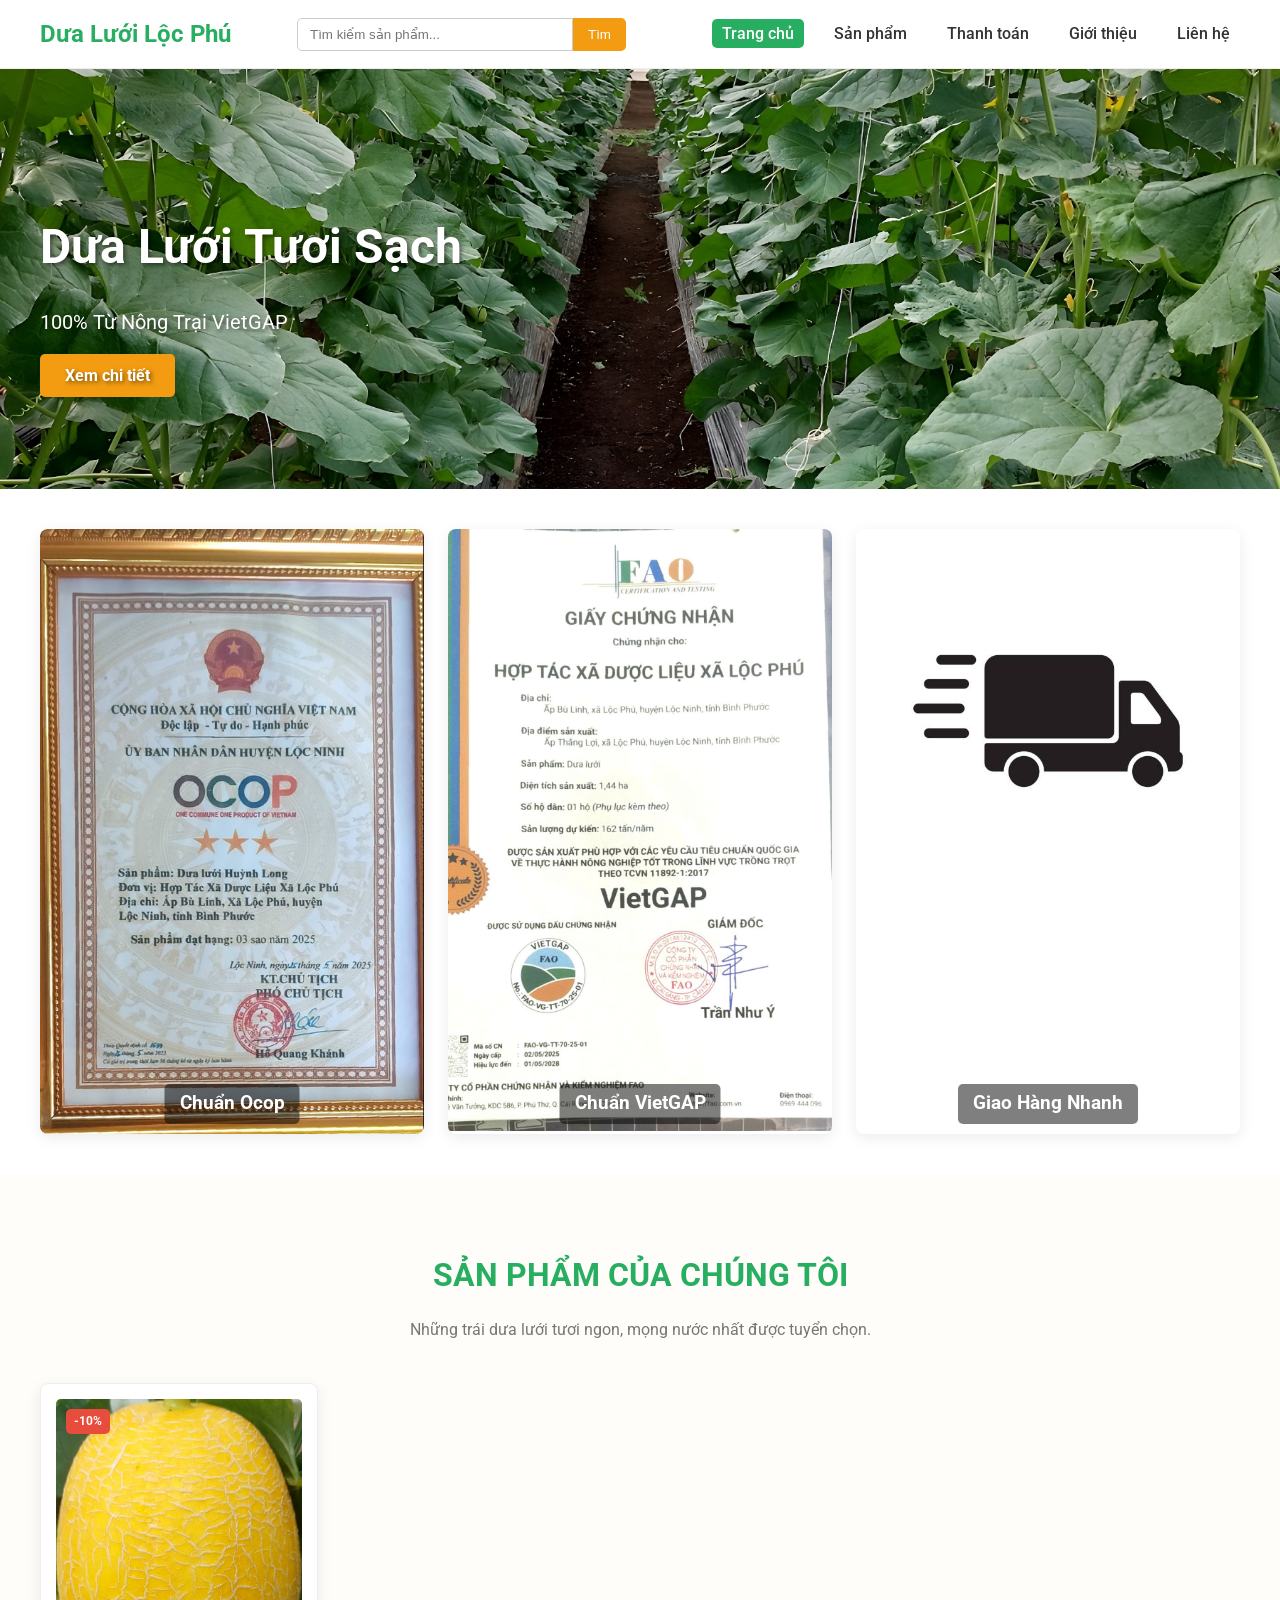
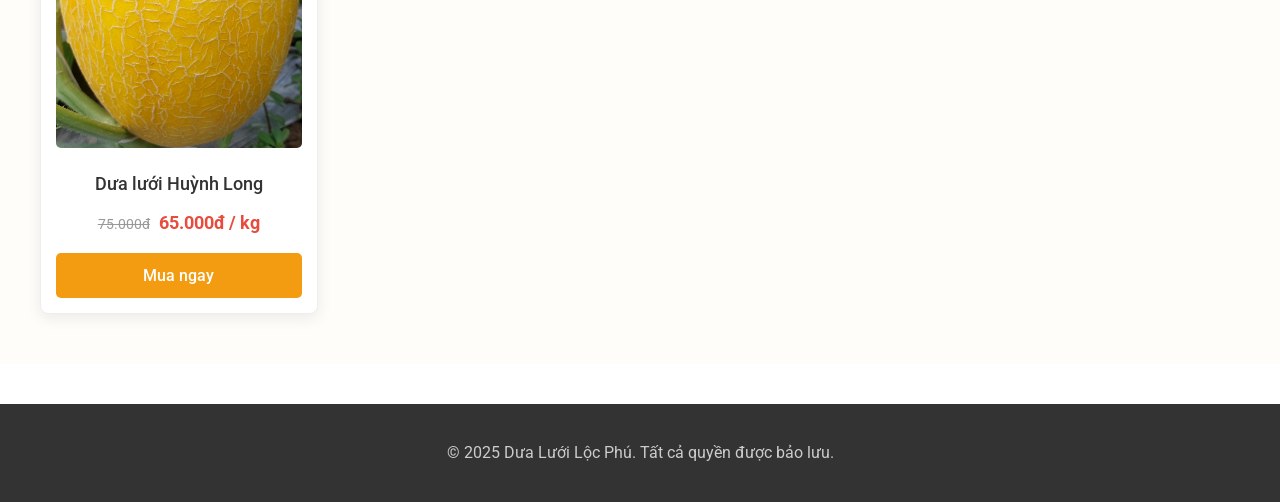
<file: index.html>
<!DOCTYPE html>
<html lang="vi">
<head>
    <meta charset="UTF-8">
    <meta name="viewport" content="width=device-width, initial-scale=1.0">
    <title>Dưa Lưới Lộc Phú - Tươi Sạch Từ Nông Trại</title>
    <link rel="stylesheet" href="style.css">
    <link href="https://fonts.googleapis.com/css2?family=Roboto:wght@400;500;700&display=swap" rel="stylesheet">
</head>
<body>

    <header class="site-header">
        <div class="container">
            <div class="logo">
                <h1>Dưa Lưới Lộc Phú</h1>
            </div>
            <div class="search-bar">
                <input type="text" placeholder="Tìm kiếm sản phẩm...">
                <button type="submit">Tìm</button>
            </div>
            <nav class="main-nav">
                <ul>
                    <li><a href="index.html" class="active">Trang chủ</a></li>
                    <li><a href="san-pham.html">Sản phẩm</a></li>
                    <li><a href="thanh-toan.html">Thanh toán</a></li>
                    <li><a href="gioi-thieu.html">Giới thiệu</a></li>
                    <li><a href="lien-he.html">Liên hệ</a></li>
                </ul>
            </nav>
        </div>
    </header>

    <main>
        <section class="hero-banner">
            <div class="container">
                <h2>Dưa Lưới Tươi Sạch</h2>
                <p>100% Từ Nông Trại VietGAP</p>
                <a href="#" class="btn-primary">Xem chi tiết</a>
            </div>
        </section>

        <section class="features">
            <div class="container">
                <div class="feature-box">
                    <img src="ocop.jpg" alt="Giống Nhật Bản">
                    <h3>Chuẩn Ocop</h3>
                </div>
                <div class="feature-box">
                    <img src="vietgap.jpg" alt="Chuẩn VietGAP">
                    <h3>Chuẩn VietGAP</h3>
                </div>
                <div class="feature-box">
                    <img src="giao-hang.jpg" alt="Giao hàng nhanh">
                    <h3>Giao Hàng Nhanh</h3>
                </div>
            </div>
        </section>

        <section class="products-section">
            <div class="container">
                <h2>SẢN PHẨM CỦA CHÚNG TÔI</h2>
                <p>Những trái dưa lưới tươi ngon, mọng nước nhất được tuyển chọn.</p>

                <div class="product-grid">
                    <div class="product-card">
                        <div class="product-image">
                            <img src="dua1.jpg" alt="Dưa lưới Huỳnh Long">
                            <span class="discount-badge">-10%</span>
                        </div>
                        <h3 class="product-name">Dưa lưới Huỳnh Long</h3>
                        <div class="product-price">
                            <span class="old-price">75.000đ</span>
                            <span class="new-price">65.000đ / kg</span>
                        </div>
                        <a href="#" class="btn-buy" onclick="addToCart(event, 'Dưa lưới Huỳnh Long', 65000, 'dua1.jpg')">Mua ngay</a>
                    </div>
                </div>
            </div>
        </section>
    </main>

    <footer class="site-footer">
        <div class="container">
            <p>&copy; 2025 Dưa Lưới Lộc Phú. Tất cả quyền được bảo lưu.</p>
        </div>
    </footer>

    <script>
        // Thêm sản phẩm vào giỏ hàng
        function addToCart(event, name, price, image) {
            event.preventDefault();
            
            let cart = JSON.parse(localStorage.getItem('cart')) || [];
            
            // Kiểm tra sản phẩm đã có trong giỏ hàng chưa
            const existingItem = cart.find(item => item.name === name);
            
            if (existingItem) {
                existingItem.quantity += 1;
            } else {
                cart.push({
                    name: name,
                    price: price,
                    image: image,
                    quantity: 1
                });
            }
            
            localStorage.setItem('cart', JSON.stringify(cart));
            
            // Hiển thị thông báo
            alert('Đã thêm ' + name + ' vào giỏ hàng!');
            
            // Hỏi có muốn đến trang thanh toán không
            if (confirm('Bạn có muốn đến trang thanh toán không?')) {
                window.location.href = 'thanh-toan.html';
            }
        }
    </script>

</body>
</html>
</file>
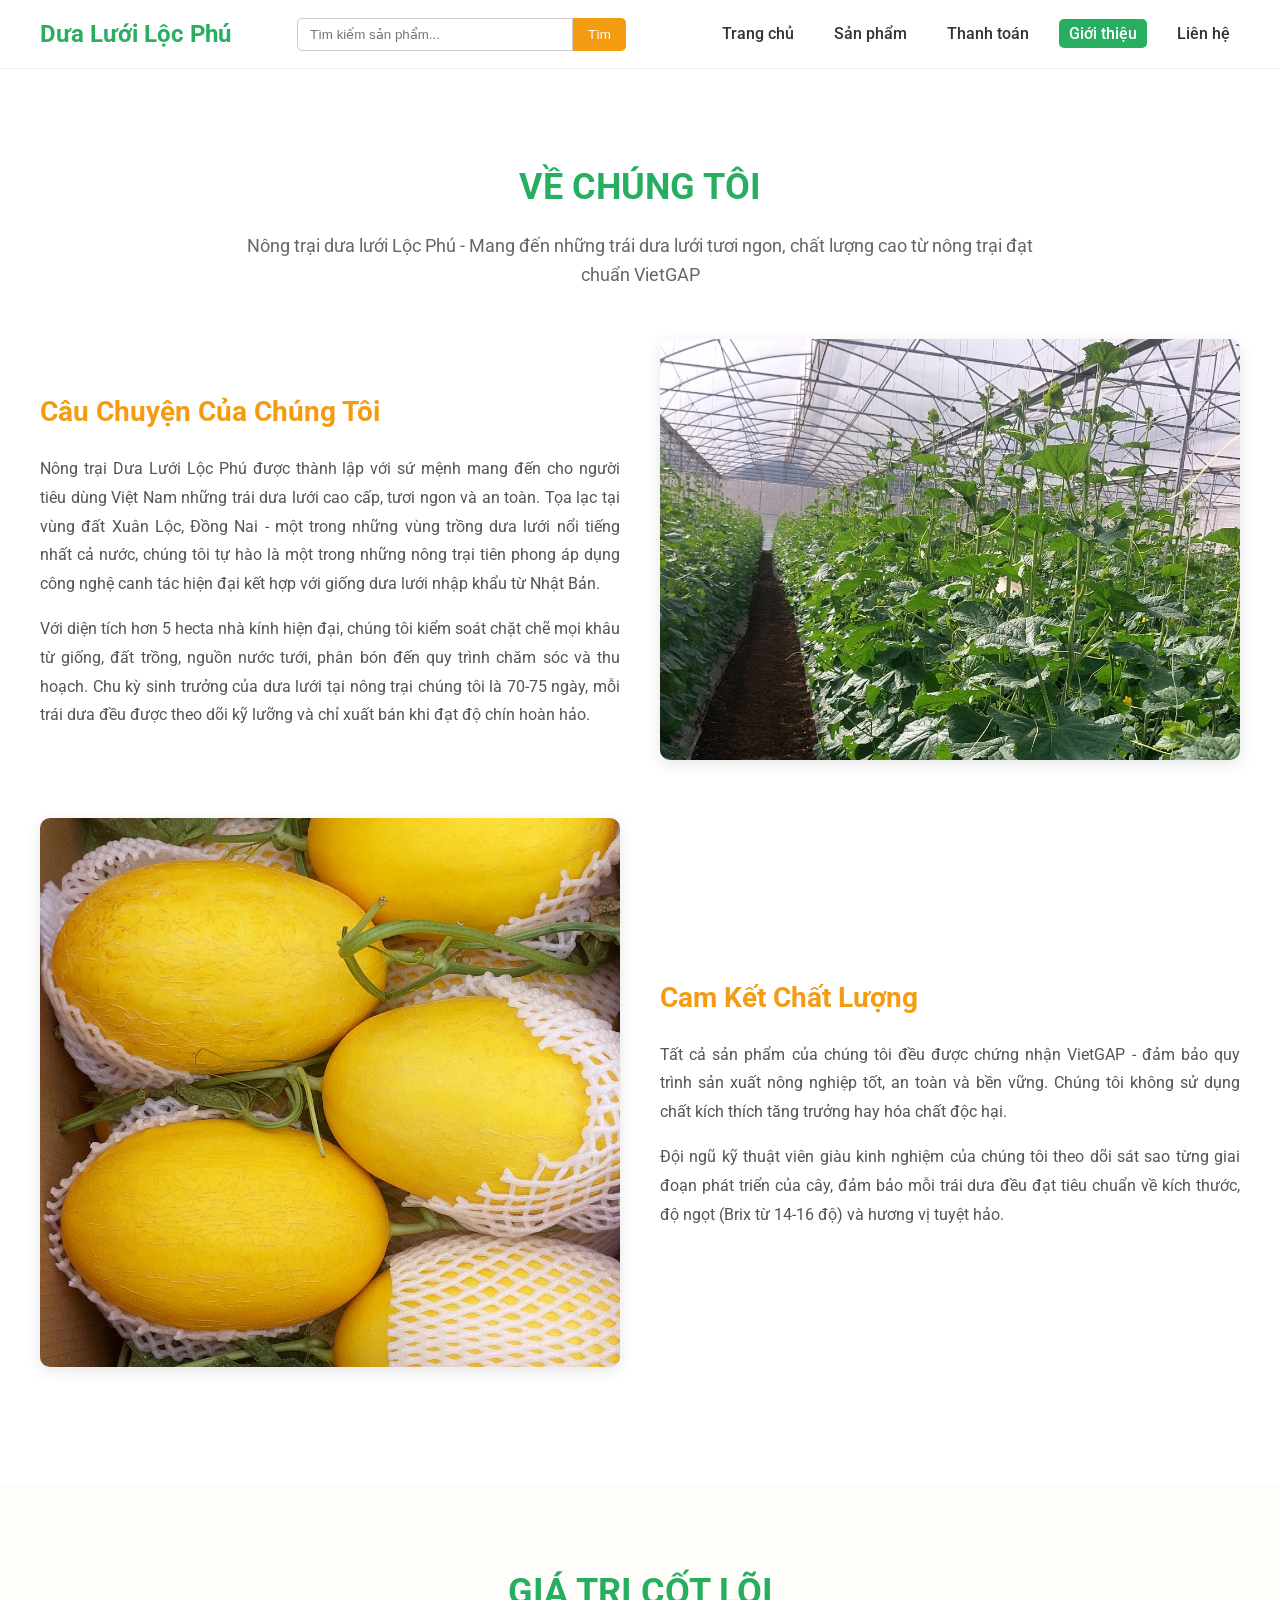
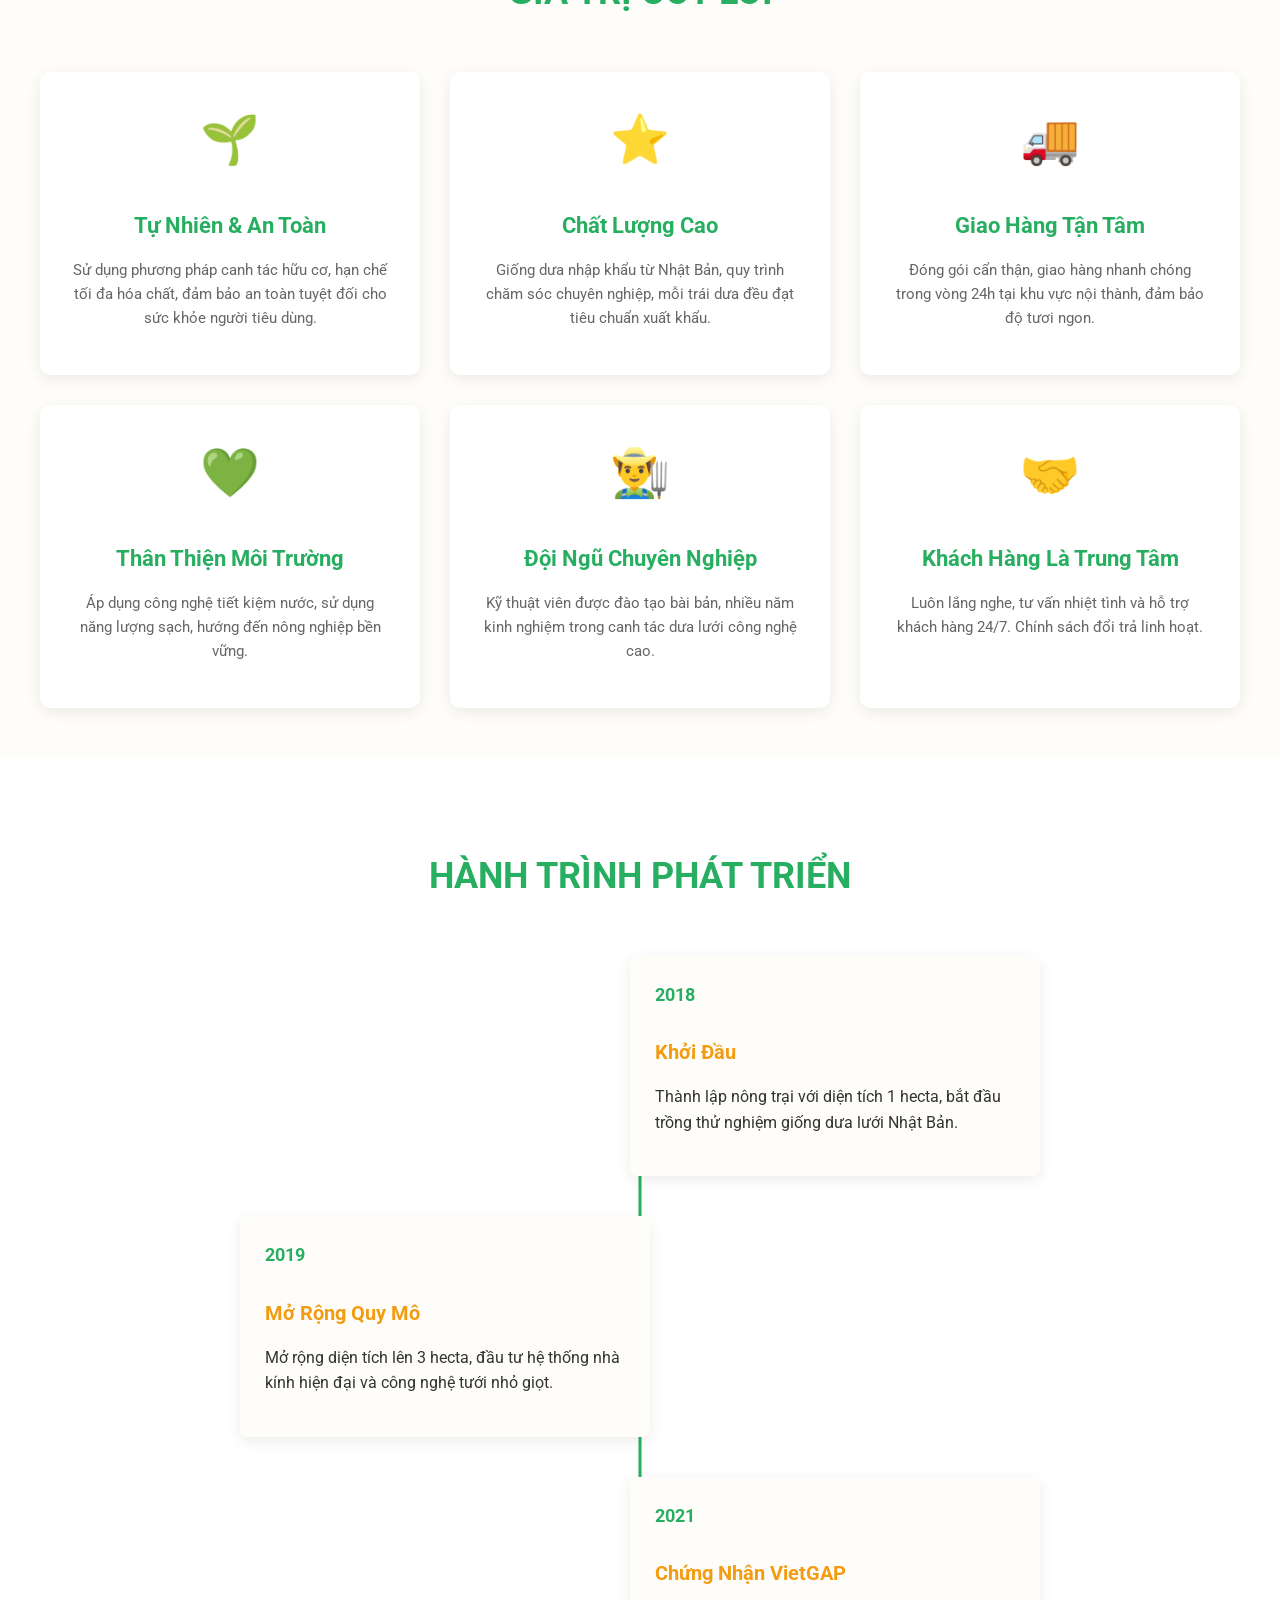
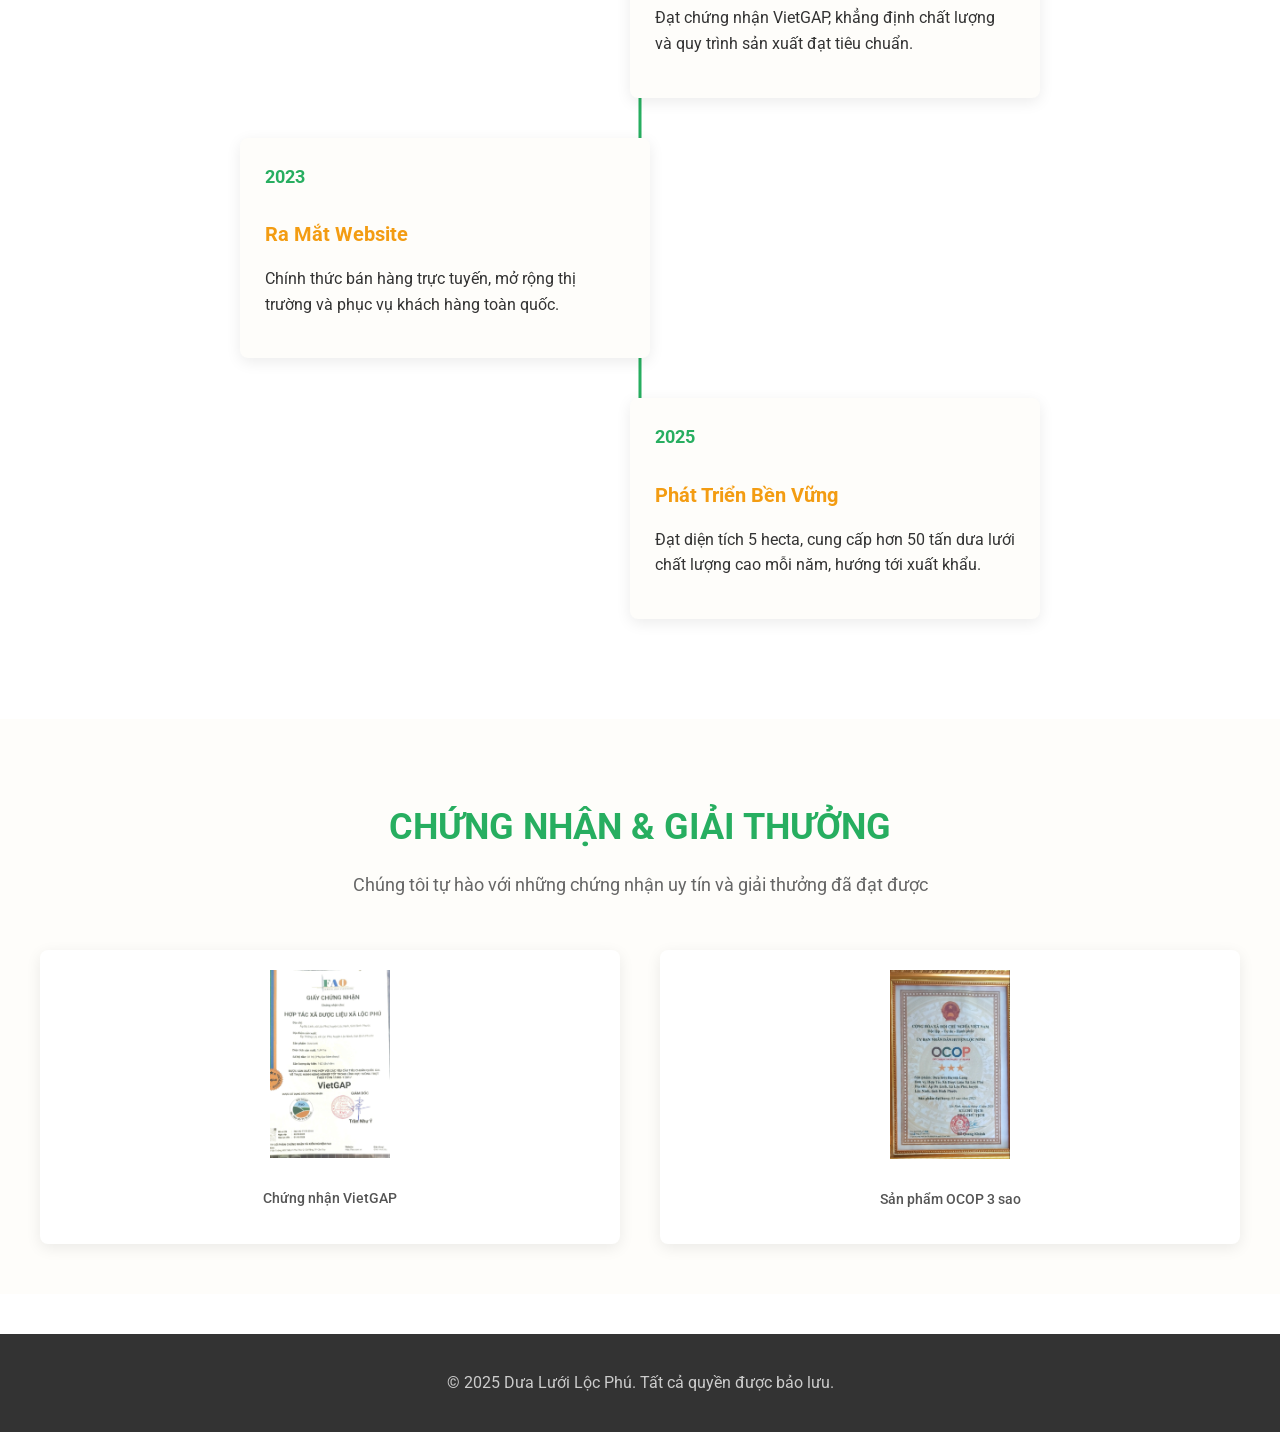
<file: gioi-thieu.html>
<!DOCTYPE html>
<html lang="vi">
<head>
    <meta charset="UTF-8">
    <meta name="viewport" content="width=device-width, initial-scale=1.0">
    <title>Giới Thiệu - Dưa Lưới Lộc Phú</title>
    <link rel="stylesheet" href="style.css">
    <link href="https://fonts.googleapis.com/css2?family=Roboto:wght@400;500;700&display=swap" rel="stylesheet">
    <style>
        .intro-section {
            padding: 60px 0;
            background-color: #fff;
        }
        
        .intro-header {
            text-align: center;
            margin-bottom: 50px;
        }
        
        .intro-header h2 {
            font-size: 36px;
            color: var(--secondary-color);
            margin-bottom: 15px;
        }
        
        .intro-header p {
            font-size: 18px;
            color: #666;
            max-width: 800px;
            margin: 0 auto;
        }
        
        .intro-content {
            display: flex;
            gap: 40px;
            margin-bottom: 50px;
            align-items: center;
        }
        
        .intro-text {
            flex: 1;
        }
        
        .intro-text h3 {
            font-size: 28px;
            color: var(--primary-color);
            margin-bottom: 20px;
        }
        
        .intro-text p {
            font-size: 16px;
            line-height: 1.8;
            color: #555;
            margin-bottom: 15px;
            text-align: justify;
        }
        
        .intro-image {
            flex: 1;
        }
        
        .intro-image img {
            width: 100%;
            border-radius: 10px;
            box-shadow: 0 4px 15px rgba(0, 0, 0, 0.1);
        }
        
        .values-section {
            background-color: var(--light-bg-color);
            padding: 50px 0;
        }
        
        .values-grid {
            display: grid;
            grid-template-columns: repeat(3, 1fr);
            gap: 30px;
            margin-top: 40px;
        }
        
        .value-card {
            background-color: #fff;
            padding: 30px;
            border-radius: 10px;
            box-shadow: var(--shadow);
            text-align: center;
            transition: transform 0.3s;
        }
        
        .value-card:hover {
            transform: translateY(-5px);
        }
        
        .value-icon {
            font-size: 48px;
            margin-bottom: 20px;
        }
        
        .value-card h4 {
            font-size: 22px;
            color: var(--secondary-color);
            margin-bottom: 15px;
        }
        
        .value-card p {
            font-size: 15px;
            color: #666;
            line-height: 1.6;
        }
        
        .timeline-section {
            padding: 60px 0;
            background-color: #fff;
        }
        
        .timeline {
            max-width: 800px;
            margin: 40px auto;
            position: relative;
        }
        
        .timeline::before {
            content: '';
            position: absolute;
            left: 50%;
            transform: translateX(-50%);
            width: 3px;
            height: 100%;
            background-color: var(--secondary-color);
        }
        
        .timeline-item {
            margin-bottom: 40px;
            position: relative;
        }
        
        .timeline-content {
            background-color: var(--light-bg-color);
            padding: 25px;
            border-radius: 8px;
            width: 45%;
            box-shadow: var(--shadow);
        }
        
        .timeline-item:nth-child(odd) .timeline-content {
            margin-left: auto;
        }
        
        .timeline-content h4 {
            font-size: 20px;
            color: var(--primary-color);
            margin-bottom: 10px;
        }
        
        .timeline-year {
            font-weight: 700;
            color: var(--secondary-color);
            font-size: 18px;
            margin-bottom: 8px;
        }
        
        .certification-section {
            padding: 50px 0;
            background-color: var(--light-bg-color);
        }
        
        .cert-grid {
            display: grid;
            grid-template-columns: repeat(2, 1fr);
            gap: 40px;
            margin-top: 30px;
            justify-content: center;
        }
        
        .cert-item {
            background-color: #fff;
            padding: 20px;
            border-radius: 8px;
            text-align: center;
            box-shadow: var(--shadow);
            display: flex;
            flex-direction: column;
            align-items: center;
        }
        
        .cert-item img {
            width: 100%;
            max-width: 120px;
            height: auto;
            margin-bottom: 15px;
        }
        
        .cert-item p {
            font-size: 14px;
            color: #555;
            font-weight: 500;
        }
        
        @media (max-width: 768px) {
            .intro-content {
                flex-direction: column;
            }
            
            .values-grid {
                grid-template-columns: 1fr;
            }
            
            .timeline::before {
                left: 20px;
            }
            
            .timeline-content {
                width: calc(100% - 60px);
                margin-left: 60px !important;
            }
            
            .cert-grid {
                grid-template-columns: repeat(2, 1fr);
            }
        }
    </style>
</head>
<body>

    <header class="site-header">
        <div class="container">
            <div class="logo">
                <h1>Dưa Lưới Lộc Phú</h1>
            </div>
            <div class="search-bar">
                <input type="text" placeholder="Tìm kiếm sản phẩm...">
                <button type="submit">Tìm</button>
            </div>
            <nav class="main-nav">
                <ul>
                    <li><a href="index.php">Trang chủ</a></li>
                    <li><a href="san-pham.html">Sản phẩm</a></li>
                    <li><a href="thanh-toan.html">Thanh toán</a></li>
                    <li><a href="gioi-thieu.html" class="active">Giới thiệu</a></li>
                    <li><a href="lien-he.html">Liên hệ</a></li>
                </ul>
            </nav>
        </div>
    </header>

    <main>
        <section class="intro-section">
            <div class="container">
                <div class="intro-header">
                    <h2>VỀ CHÚNG TÔI</h2>
                    <p>Nông trại dưa lưới Lộc Phú - Mang đến những trái dưa lưới tươi ngon, chất lượng cao từ nông trại đạt chuẩn VietGAP</p>
                </div>

                <div class="intro-content">
                    <div class="intro-text">
                        <h3>Câu Chuyện Của Chúng Tôi</h3>
                        <p>Nông trại Dưa Lưới Lộc Phú được thành lập với sứ mệnh mang đến cho người tiêu dùng Việt Nam những trái dưa lưới cao cấp, tươi ngon và an toàn. Tọa lạc tại vùng đất Xuân Lộc, Đồng Nai - một trong những vùng trồng dưa lưới nổi tiếng nhất cả nước, chúng tôi tự hào là một trong những nông trại tiên phong áp dụng công nghệ canh tác hiện đại kết hợp với giống dưa lưới nhập khẩu từ Nhật Bản.</p>
                        <p>Với diện tích hơn 5 hecta nhà kính hiện đại, chúng tôi kiểm soát chặt chẽ mọi khâu từ giống, đất trồng, nguồn nước tưới, phân bón đến quy trình chăm sóc và thu hoạch. Chu kỳ sinh trưởng của dưa lưới tại nông trại chúng tôi là 70-75 ngày, mỗi trái dưa đều được theo dõi kỹ lưỡng và chỉ xuất bán khi đạt độ chín hoàn hảo.</p>
                    </div>
                    <div class="intro-image">
                        <img src="nong-trai.jpg" alt="Nông trại dưa lưới">
                    </div>
                </div>

                <div class="intro-content">
                    <div class="intro-image">
                        <img src="dua.jpg" alt="Quy trình chăm sóc">
                    </div>
                    <div class="intro-text">
                        <h3>Cam Kết Chất Lượng</h3>
                        <p>Tất cả sản phẩm của chúng tôi đều được chứng nhận VietGAP - đảm bảo quy trình sản xuất nông nghiệp tốt, an toàn và bền vững. Chúng tôi không sử dụng chất kích thích tăng trưởng hay hóa chất độc hại.</p>
                        <p>Đội ngũ kỹ thuật viên giàu kinh nghiệm của chúng tôi theo dõi sát sao từng giai đoạn phát triển của cây, đảm bảo mỗi trái dưa đều đạt tiêu chuẩn về kích thước, độ ngọt (Brix từ 14-16 độ) và hương vị tuyệt hảo.</p>
                    </div>
                </div>
            </div>
        </section>

        <section class="values-section">
            <div class="container">
                <div class="intro-header">
                    <h2>GIÁ TRỊ CỐT LÕI</h2>
                </div>
                <div class="values-grid">
                    <div class="value-card">
                        <div class="value-icon">🌱</div>
                        <h4>Tự Nhiên & An Toàn</h4>
                        <p>Sử dụng phương pháp canh tác hữu cơ, hạn chế tối đa hóa chất, đảm bảo an toàn tuyệt đối cho sức khỏe người tiêu dùng.</p>
                    </div>
                    <div class="value-card">
                        <div class="value-icon">⭐</div>
                        <h4>Chất Lượng Cao</h4>
                        <p>Giống dưa nhập khẩu từ Nhật Bản, quy trình chăm sóc chuyên nghiệp, mỗi trái dưa đều đạt tiêu chuẩn xuất khẩu.</p>
                    </div>
                    <div class="value-card">
                        <div class="value-icon">🚚</div>
                        <h4>Giao Hàng Tận Tâm</h4>
                        <p>Đóng gói cẩn thận, giao hàng nhanh chóng trong vòng 24h tại khu vực nội thành, đảm bảo độ tươi ngon.</p>
                    </div>
                    <div class="value-card">
                        <div class="value-icon">💚</div>
                        <h4>Thân Thiện Môi Trường</h4>
                        <p>Áp dụng công nghệ tiết kiệm nước, sử dụng năng lượng sạch, hướng đến nông nghiệp bền vững.</p>
                    </div>
                    <div class="value-card">
                        <div class="value-icon">👨‍🌾</div>
                        <h4>Đội Ngũ Chuyên Nghiệp</h4>
                        <p>Kỹ thuật viên được đào tạo bài bản, nhiều năm kinh nghiệm trong canh tác dưa lưới công nghệ cao.</p>
                    </div>
                    <div class="value-card">
                        <div class="value-icon">🤝</div>
                        <h4>Khách Hàng Là Trung Tâm</h4>
                        <p>Luôn lắng nghe, tư vấn nhiệt tình và hỗ trợ khách hàng 24/7. Chính sách đổi trả linh hoạt.</p>
                    </div>
                </div>
            </div>
        </section>

        <section class="timeline-section">
            <div class="container">
                <div class="intro-header">
                    <h2>HÀNH TRÌNH PHÁT TRIỂN</h2>
                </div>
                <div class="timeline">
                    <div class="timeline-item">
                        <div class="timeline-content">
                            <div class="timeline-year">2018</div>
                            <h4>Khởi Đầu</h4>
                            <p>Thành lập nông trại với diện tích 1 hecta, bắt đầu trồng thử nghiệm giống dưa lưới Nhật Bản.</p>
                        </div>
                    </div>
                    <div class="timeline-item">
                        <div class="timeline-content">
                            <div class="timeline-year">2019</div>
                            <h4>Mở Rộng Quy Mô</h4>
                            <p>Mở rộng diện tích lên 3 hecta, đầu tư hệ thống nhà kính hiện đại và công nghệ tưới nhỏ giọt.</p>
                        </div>
                    </div>
                    <div class="timeline-item">
                        <div class="timeline-content">
                            <div class="timeline-year">2021</div>
                            <h4>Chứng Nhận VietGAP</h4>
                            <p>Đạt chứng nhận VietGAP, khẳng định chất lượng và quy trình sản xuất đạt tiêu chuẩn.</p>
                        </div>
                    </div>
                    <div class="timeline-item">
                        <div class="timeline-content">
                            <div class="timeline-year">2023</div>
                            <h4>Ra Mắt Website</h4>
                            <p>Chính thức bán hàng trực tuyến, mở rộng thị trường và phục vụ khách hàng toàn quốc.</p>
                        </div>
                    </div>
                    <div class="timeline-item">
                        <div class="timeline-content">
                            <div class="timeline-year">2025</div>
                            <h4>Phát Triển Bền Vững</h4>
                            <p>Đạt diện tích 5 hecta, cung cấp hơn 50 tấn dưa lưới chất lượng cao mỗi năm, hướng tới xuất khẩu.</p>
                        </div>
                    </div>
                </div>
            </div>
        </section>

        <section class="certification-section">
            <div class="container">
                <div class="intro-header">
                    <h2>CHỨNG NHẬN & GIẢI THƯỞNG</h2>
                    <p>Chúng tôi tự hào với những chứng nhận uy tín và giải thưởng đã đạt được</p>
                </div>
                <div class="cert-grid">
                    <div class="cert-item">
                        <img src="vietgap.jpg" alt="VietGAP">
                        <p>Chứng nhận VietGAP</p>
                    </div>
                    <div class="cert-item">
                        <img src="ocop.jpg" alt="OCOP">
                        <p>Sản phẩm OCOP 3 sao</p>
                    </div>
                </div>
            </div>
        </section>
    </main>

    <footer class="site-footer">
        <div class="container">
            <p>&copy; 2025 Dưa Lưới Lộc Phú. Tất cả quyền được bảo lưu.</p>
        </div>
    </footer>

</body>
</html>
</file>
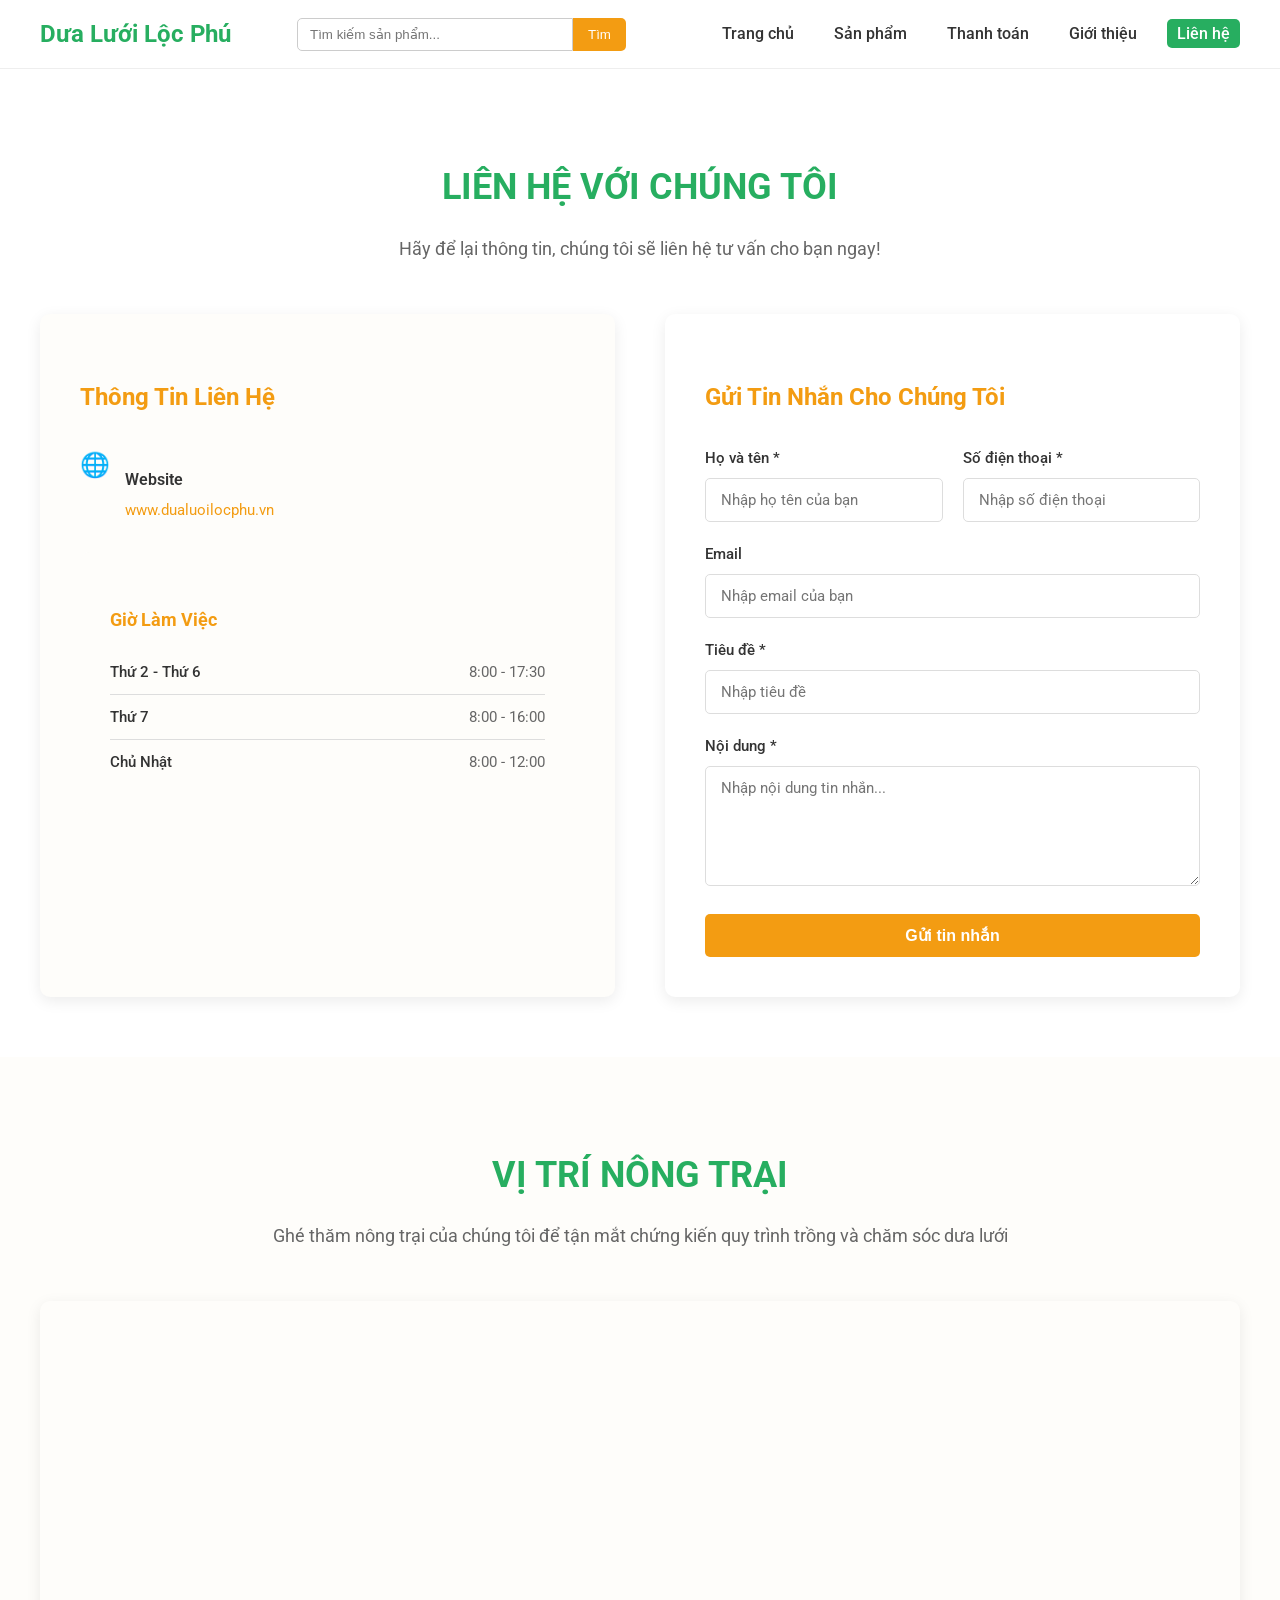
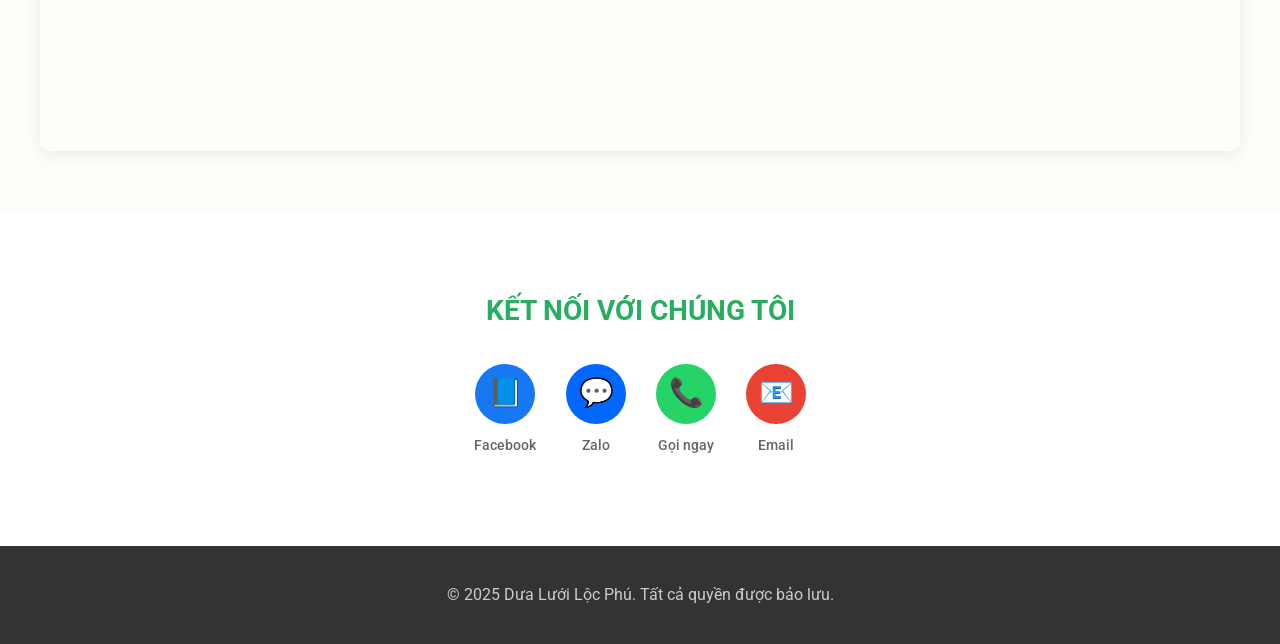
<file: lien-he.html>
<!DOCTYPE html>
<html lang="vi">
<head>
    <meta charset="UTF-8">
    <meta name="viewport" content="width=device-width, initial-scale=1.0">
    <title>Liên Hệ - Dưa Lưới Lộc Phú</title>
    <link rel="stylesheet" href="style.css">
    <link href="https://fonts.googleapis.com/css2?family=Roboto:wght@400;500;700&display=swap" rel="stylesheet">
    <style>
        .contact-section {
            padding: 60px 0;
            background-color: #fff;
        }
        
        .contact-header {
            text-align: center;
            margin-bottom: 50px;
        }
        
        .contact-header h2 {
            font-size: 36px;
            color: var(--secondary-color);
            margin-bottom: 15px;
        }
        
        .contact-header p {
            font-size: 18px;
            color: #666;
        }
        
        .contact-container {
            display: grid;
            grid-template-columns: 1fr 1fr;
            gap: 50px;
            margin-top: 40px;
        }
        
        .contact-info {
            background-color: var(--light-bg-color);
            padding: 40px;
            border-radius: 10px;
            box-shadow: var(--shadow);
        }
        
        .contact-info h3 {
            font-size: 24px;
            color: var(--primary-color);
            margin-bottom: 30px;
        }
        
        .info-item {
            display: flex;
            align-items: start;
            margin-bottom: 25px;
            gap: 15px;
        }
        
        .info-icon {
            font-size: 24px;
            color: var(--secondary-color);
            min-width: 30px;
        }
        
        .info-content h4 {
            font-size: 16px;
            color: #333;
            margin-bottom: 5px;
            font-weight: 600;
        }
        
        .info-content p {
            font-size: 15px;
            color: #666;
            margin: 0;
            line-height: 1.6;
        }
        
        .info-content a {
            color: var(--primary-color);
            text-decoration: none;
            transition: color 0.3s;
        }
        
        .info-content a:hover {
            color: #e67e22;
        }
        
        .contact-form {
            background-color: #fff;
            padding: 40px;
            border-radius: 10px;
            box-shadow: var(--shadow);
        }
        
        .contact-form h3 {
            font-size: 24px;
            color: var(--primary-color);
            margin-bottom: 30px;
        }
        
        .form-group {
            margin-bottom: 20px;
        }
        
        .form-group label {
            display: block;
            margin-bottom: 8px;
            font-weight: 500;
            color: #333;
            font-size: 15px;
        }
        
        .form-group input,
        .form-group textarea {
            width: 100%;
            padding: 12px 15px;
            border: 1px solid #ddd;
            border-radius: 5px;
            font-size: 15px;
            font-family: 'Roboto', sans-serif;
            transition: border-color 0.3s;
            box-sizing: border-box;
        }
        
        .form-group input:focus,
        .form-group textarea:focus {
            outline: none;
            border-color: var(--primary-color);
        }
        
        .form-group textarea {
            resize: vertical;
            min-height: 120px;
        }
        
        .form-row {
            display: grid;
            grid-template-columns: 1fr 1fr;
            gap: 20px;
        }
        
        .submit-btn {
            background-color: var(--primary-color);
            color: white;
            padding: 12px 40px;
            border: none;
            border-radius: 5px;
            font-size: 16px;
            font-weight: 600;
            cursor: pointer;
            transition: background-color 0.3s;
            width: 100%;
        }
        
        .submit-btn:hover {
            background-color: #e67e22;
        }
        
        .map-section {
            padding: 60px 0;
            background-color: var(--light-bg-color);
        }
        
        .map-container {
            margin-top: 30px;
            border-radius: 10px;
            overflow: hidden;
            box-shadow: var(--shadow);
            height: 450px;
        }
        
        .map-container iframe {
            width: 100%;
            height: 100%;
            border: none;
        }
        
        .social-section {
            padding: 50px 0;
            background-color: #fff;
            text-align: center;
        }
        
        .social-section h3 {
            font-size: 28px;
            color: var(--secondary-color);
            margin-bottom: 30px;
        }
        
        .social-links {
            display: flex;
            justify-content: center;
            gap: 30px;
            flex-wrap: wrap;
        }
        
        .social-item {
            display: flex;
            flex-direction: column;
            align-items: center;
            text-decoration: none;
            transition: transform 0.3s;
        }
        
        .social-item:hover {
            transform: translateY(-5px);
        }
        
        .social-icon {
            width: 60px;
            height: 60px;
            border-radius: 50%;
            display: flex;
            align-items: center;
            justify-content: center;
            font-size: 28px;
            margin-bottom: 10px;
            color: white;
        }
        
        .facebook { background-color: #1877f2; }
        .zalo { background-color: #0068ff; }
        .phone { background-color: #25d366; }
        .email { background-color: #ea4335; }
        
        .social-item span {
            font-size: 14px;
            color: #666;
            font-weight: 500;
        }
        
        .working-hours {
            background-color: var(--light-bg-color);
            padding: 30px;
            border-radius: 10px;
            margin-top: 30px;
        }
        
        .working-hours h4 {
            font-size: 18px;
            color: var(--primary-color);
            margin-bottom: 15px;
        }
        
        .hours-list {
            list-style: none;
            padding: 0;
            margin: 0;
        }
        
        .hours-list li {
            display: flex;
            justify-content: space-between;
            padding: 10px 0;
            border-bottom: 1px solid #ddd;
            font-size: 15px;
        }
        
        .hours-list li:last-child {
            border-bottom: none;
        }
        
        .hours-list .day {
            font-weight: 500;
            color: #333;
        }
        
        .hours-list .time {
            color: #666;
        }
        
        @media (max-width: 768px) {
            .contact-container {
                grid-template-columns: 1fr;
                gap: 30px;
            }
            
            .form-row {
                grid-template-columns: 1fr;
            }
            
            .social-links {
                gap: 20px;
            }
            
            .map-container {
                height: 300px;
            }
        }
    </style>
</head>
<body>

    <header class="site-header">
        <div class="container">
            <div class="logo">
                <h1>Dưa Lưới Lộc Phú</h1>
            </div>
            <div class="search-bar">
                <input type="text" placeholder="Tìm kiếm sản phẩm...">
                <button type="submit">Tìm</button>
            </div>
            <nav class="main-nav">
                <ul>
                    <li><a href="index.php">Trang chủ</a></li>
                    <li><a href="san-pham.html">Sản phẩm</a></li>
                    <li><a href="thanh-toan.html">Thanh toán</a></li>
                    <li><a href="gioi-thieu.html">Giới thiệu</a></li>
                    <li><a href="lien-he.html" class="active">Liên hệ</a></li>
                </ul>
            </nav>
        </div>
    </header>

    <main>
        <section class="contact-section">
            <div class="container">
                <div class="contact-header">
                    <h2>LIÊN HỆ VỚI CHÚNG TÔI</h2>
                    <p>Hãy để lại thông tin, chúng tôi sẽ liên hệ tư vấn cho bạn ngay!</p>
                </div>

                <div class="contact-container">
                    <div class="contact-info">
                        <h3>Thông Tin Liên Hệ</h3>
                        
                        <div class="info-item">
                            <div class="info-icon">🌐</div>
                            <div class="info-content">
                                <h4>Website</h4>
                                <p><a href="https://dualuoilocphu.vn" target="_blank">www.dualuoilocphu.vn</a></p>
                            </div>
                        </div>

                        <div class="working-hours">
                            <h4>Giờ Làm Việc</h4>
                            <ul class="hours-list">
                                <li>
                                    <span class="day">Thứ 2 - Thứ 6</span>
                                    <span class="time">8:00 - 17:30</span>
                                </li>
                                <li>
                                    <span class="day">Thứ 7</span>
                                    <span class="time">8:00 - 16:00</span>
                                </li>
                                <li>
                                    <span class="day">Chủ Nhật</span>
                                    <span class="time">8:00 - 12:00</span>
                                </li>
                            </ul>
                        </div>
                    </div>

                    <div class="contact-form">
                        <h3>Gửi Tin Nhắn Cho Chúng Tôi</h3>
                        <form id="contactForm">
                            <div class="form-row">
                                <div class="form-group">
                                    <label for="name">Họ và tên *</label>
                                    <input type="text" id="name" name="name" required placeholder="Nhập họ tên của bạn">
                                </div>
                                <div class="form-group">
                                    <label for="phone">Số điện thoại *</label>
                                    <input type="tel" id="phone" name="phone" required placeholder="Nhập số điện thoại">
                                </div>
                            </div>

                            <div class="form-group">
                                <label for="email">Email</label>
                                <input type="email" id="email" name="email" placeholder="Nhập email của bạn">
                            </div>

                            <div class="form-group">
                                <label for="subject">Tiêu đề *</label>
                                <input type="text" id="subject" name="subject" required placeholder="Nhập tiêu đề">
                            </div>

                            <div class="form-group">
                                <label for="message">Nội dung *</label>
                                <textarea id="message" name="message" required placeholder="Nhập nội dung tin nhắn..."></textarea>
                            </div>

                            <button type="submit" class="submit-btn">Gửi tin nhắn</button>
                        </form>
                    </div>
                </div>
            </div>
        </section>

        <section class="map-section">
            <div class="container">
                <div class="contact-header">
                    <h2>VỊ TRÍ NÔNG TRẠI</h2>
                    <p>Ghé thăm nông trại của chúng tôi để tận mắt chứng kiến quy trình trồng và chăm sóc dưa lưới</p>
                </div>
                <div class="map-container">
                    <iframe 
                        src="https://www.google.com/maps?q=11.86875,106.71314&hl=vi&z=16&output=embed"
                        width="100%" height="100%" style="border:0;" allowfullscreen="" loading="lazy" referrerpolicy="no-referrer-when-downgrade">
                    </iframe>
                </div>
            </div>
        </section>

        <section class="social-section">
            <div class="container">
                <h3>KẾT NỐI VỚI CHÚNG TÔI</h3>
                <div class="social-links">
                    <a href="https://facebook.com/dualuoilocphu" target="_blank" class="social-item">
                        <div class="social-icon facebook">📘</div>
                        <span>Facebook</span>
                    </a>
                    <a href="https://zalo.me/0988475990" target="_blank" class="social-item">
                        <div class="social-icon zalo">💬</div>
                        <span>Zalo</span>
                    </a>
                    <a href="tel:0988475990" class="social-item">
                        <div class="social-icon phone">📞</div>
                        <span>Gọi ngay</span>
                    </a>
                    <a href="mailto:dualuoilocphu@gmail.com" class="social-item">
                        <div class="social-icon email">📧</div>
                        <span>Email</span>
                    </a>
                </div>
            </div>
        </section>
    </main>

    <footer class="site-footer">
        <div class="container">
            <p>&copy; 2025 Dưa Lưới Lộc Phú. Tất cả quyền được bảo lưu.</p>
        </div>
    </footer>

    <script>
        // Xử lý form liên hệ — gửi về backend api/contact.php
        document.getElementById('contactForm').addEventListener('submit', function(e) {
            e.preventDefault();

            const submitBtn = this.querySelector('.submit-btn');
            submitBtn.disabled = true;
            submitBtn.textContent = 'Đang gửi...';

            const payload = {
                name: document.getElementById('name').value.trim(),
                phone: document.getElementById('phone').value.trim(),
                email: document.getElementById('email').value.trim(),
                subject: document.getElementById('subject').value.trim(),
                message: document.getElementById('message').value.trim(),
                website: '' // Honeypot chống spam — luôn để trống
            };

            fetch('api/contact.php', {
                method: 'POST',
                headers: { 'Content-Type': 'application/json' },
                body: JSON.stringify(payload)
            })
            .then(response => response.json())
            .then(data => {
                submitBtn.disabled = false;
                submitBtn.textContent = 'Gửi tin nhắn';
                if (data.success) {
                    alert(data.message || 'Cảm ơn bạn đã liên hệ! Chúng tôi sẽ phản hồi trong thời gian sớm nhất.');
                    this.reset();
                } else {
                    alert('Gửi tin nhắn thất bại: ' + (data.error || 'Vui lòng thử lại.'));
                }
            })
            .catch(() => {
                submitBtn.disabled = false;
                submitBtn.textContent = 'Gửi tin nhắn';
                alert('Không thể kết nối đến máy chủ. Vui lòng thử lại.');
            });
        });
    </script>

</body>
</html>
</file>
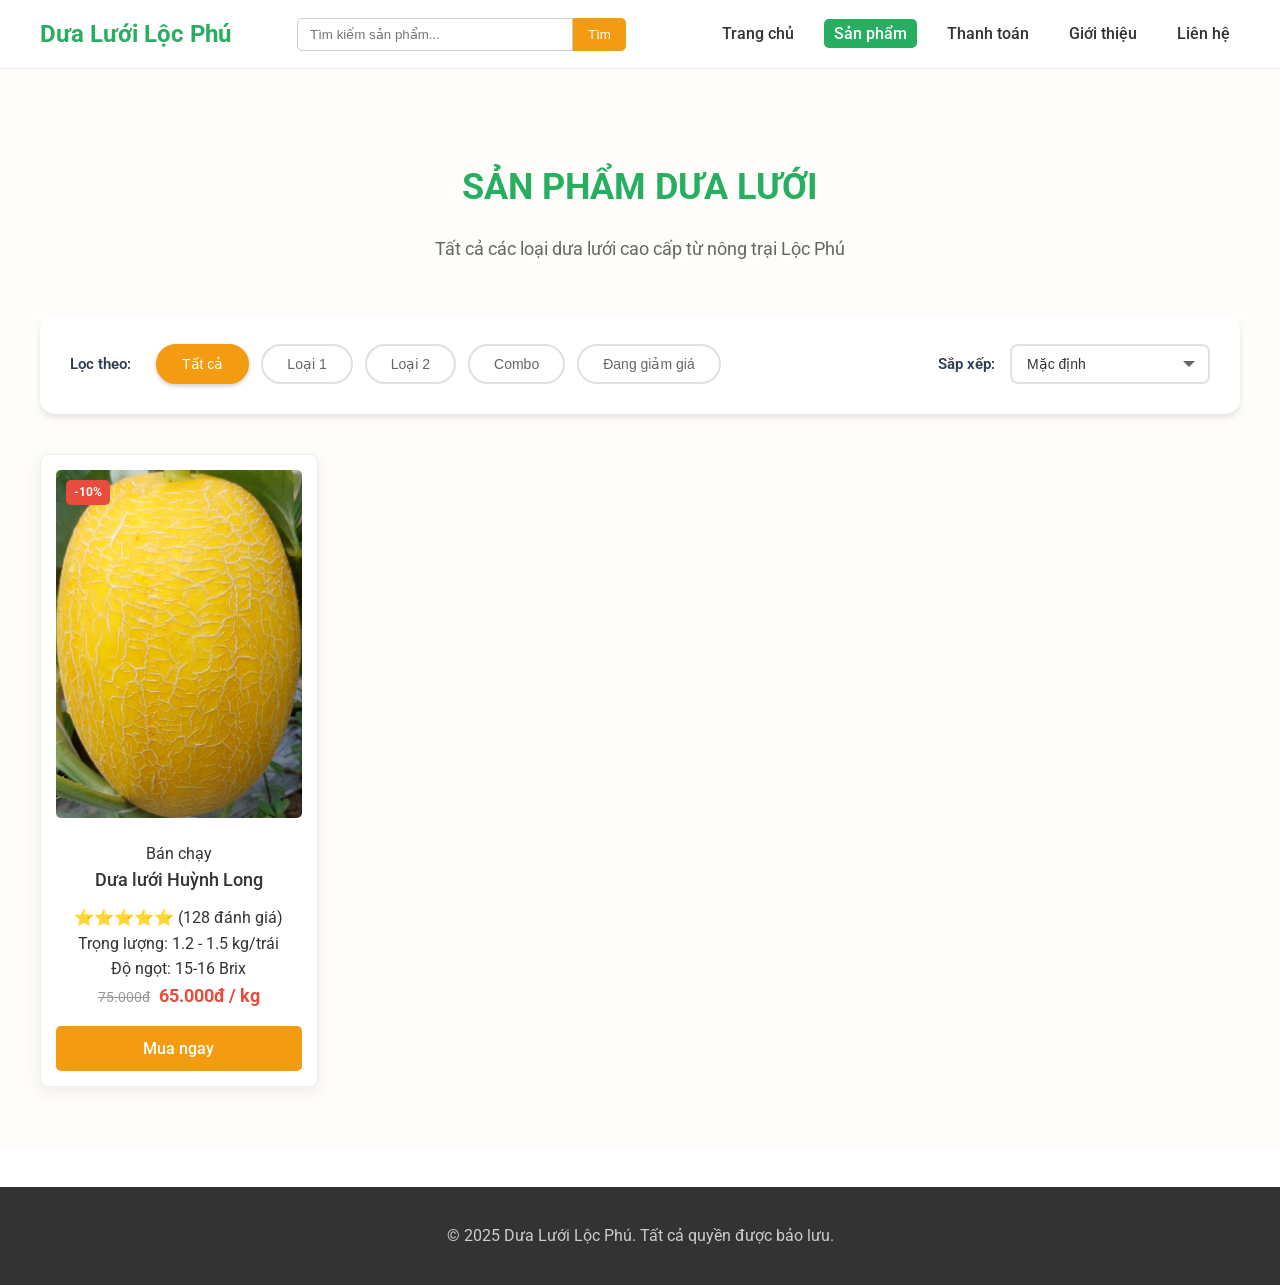
<file: san-pham.html>
<!DOCTYPE html>
<html lang="vi">
<head>
    <meta charset="UTF-8">
    <meta name="viewport" content="width=device-width, initial-scale=1.0">
    <title>Sản Phẩm - Dưa Lưới Lộc Phú</title>
    <link rel="stylesheet" href="style.css">
    <link href="https://fonts.googleapis.com/css2?family=Roboto:wght@400;500;700&display=swap" rel="stylesheet">
    <style>
        .products-page {
            padding: 60px 0;
            background-color: var(--light-bg-color);
        }
        
        .page-header {
            text-align: center;
            margin-bottom: 50px;
        }
        
        .page-header h2 {
            font-size: 36px;
            color: var(--secondary-color);
            margin-bottom: 15px;
        }
        
        .page-header p {
            font-size: 18px;
            color: #666;
        }
        
        .filter-section {
            background-color: #fff;
            padding: 30px;
            border-radius: 15px;
            margin-bottom: 40px;
            box-shadow: 0 4px 6px rgba(0, 0, 0, 0.1);
        }
        
        .filter-group {
            display: flex;
            align-items: center;
            gap: 25px;
            flex-wrap: wrap;
            position: relative;
        }
        
        .filter-group label {
            font-weight: 600;
            color: #2c3e50;
            font-size: 15px;
        }
        
        .filter-buttons {
            display: flex;
            gap: 12px;
            flex-wrap: wrap;
        }
        
        .filter-btn {
            padding: 10px 24px;
            border: 2px solid #e0e0e0;
            background-color: #fff;
            border-radius: 30px;
            cursor: pointer;
            transition: all 0.3s ease;
            font-size: 14px;
            font-weight: 500;
            color: #666;
        }

        .filter-btn:hover {
            border-color: var(--primary-color);
            color: var(--primary-color);
            transform: translateY(-1px);
            box-shadow: 0 2px 4px rgba(0, 0, 0, 0.1);
        }

        .filter-btn.active {
            background-color: var(--primary-color);
            color: white;
            border-color: var(--primary-color);
            box-shadow: 0 2px 4px rgba(0, 0, 0, 0.2);
        }
        
        .pagination button:hover,
        .pagination button.active {
            background-color: var(--primary-color);
            color: white;
            border-color: var(--primary-color);
        }
        
        .pagination button:disabled {
            opacity: 0.5;
            cursor: not-allowed;
        }
        
        @media (max-width: 1024px) {
            .product-grid-page {
                grid-template-columns: repeat(3, 1fr);
            }
        }
        
        @media (max-width: 768px) {
            .product-grid-page {
                grid-template-columns: repeat(2, 1fr);
                gap: 20px;
            }
            
            .filter-group {
                flex-direction: column;
                align-items: flex-start;
            }
        }
        
        .sort-container {
            margin-left: auto;
            display: flex;
            align-items: center;
            gap: 15px;
        }

        .select-wrapper {
            position: relative;
            min-width: 200px;
        }

        .sort-select {
            appearance: none;
            -webkit-appearance: none;
            width: 100%;
            padding: 10px 35px 10px 15px;
            font-size: 14px;
            font-weight: 500;
            color: #333;
            background-color: #fff;
            border: 2px solid #e0e0e0;
            border-radius: 8px;
            cursor: pointer;
            transition: all 0.3s ease;
        }

        .sort-select:hover {
            border-color: var(--primary-color);
        }

        .sort-select:focus {
            outline: none;
            border-color: var(--primary-color);
            box-shadow: 0 0 0 2px rgba(var(--primary-color-rgb), 0.2);
        }

        .select-arrow {
            position: absolute;
            right: 15px;
            top: 50%;
            transform: translateY(-50%);
            width: 0;
            height: 0;
            border-left: 6px solid transparent;
            border-right: 6px solid transparent;
            border-top: 6px solid #666;
            pointer-events: none;
            transition: transform 0.3s ease;
        }

        .sort-select:focus + .select-arrow {
            transform: translateY(-50%) rotate(180deg);
        }

        @media (max-width: 768px) {
            .sort-container {
                margin-left: 0;
                width: 100%;
            }

            .select-wrapper {
                width: 100%;
            }
        }

        @media (max-width: 480px) {
            .product-grid-page {
                grid-template-columns: 1fr;
            }
        }

        .product-grid-page {
            display: grid;
            grid-template-columns: repeat(4, 1fr);
            grid-auto-flow: row; /* đảm bảo lưới đi từ trái sang phải */
            gap: 30px;
        }
    </style>
</head>
<body>

    <header class="site-header">
        <div class="container">
            <div class="logo">
                <h1>Dưa Lưới Lộc Phú</h1>
            </div>
            <div class="search-bar">
                <input type="text" placeholder="Tìm kiếm sản phẩm...">
                <button type="submit">Tìm</button>
            </div>
            <nav class="main-nav">
                <ul>
                    <li><a href="index.php">Trang chủ</a></li>
                    <li><a href="san-pham.html" class="active">Sản phẩm</a></li>
                    <li><a href="thanh-toan.html">Thanh toán</a></li>
                    <li><a href="gioi-thieu.html">Giới thiệu</a></li>
                    <li><a href="lien-he.html">Liên hệ</a></li>
                </ul>
            </nav>
        </div>
    </header>

    <main>
        <section class="products-page">
            <div class="container">
                <div class="page-header">
                    <h2>SẢN PHẨM DƯA LƯỚI</h2>
                    <p>Tất cả các loại dưa lưới cao cấp từ nông trại Lộc Phú</p>
                </div>

                <div class="filter-section">
                    <div class="filter-group">
                        <label>Lọc theo:</label>
                        <div class="filter-buttons">
                            <button class="filter-btn active" data-filter="all">Tất cả</button>
                            <button class="filter-btn" data-filter="loai1">Loại 1</button>
                            <button class="filter-btn" data-filter="loai2">Loại 2</button>
                            <button class="filter-btn" data-filter="combo">Combo</button>
                            <button class="filter-btn" data-filter="sale">Đang giảm giá</button>
                        </div>
                        
                        <div class="sort-container">
                            <label>Sắp xếp:</label>
                            <div class="select-wrapper">
                                <select class="sort-select" id="sortSelect">
                                    <option value="default">Mặc định</option>
                                    <option value="price-asc">Giá: Thấp đến Cao</option>
                                    <option value="price-desc">Giá: Cao đến Thấp</option>
                                    <option value="name">Tên: A-Z</option>
                                </select>
                                <div class="select-arrow"></div>
                            </div>
                        </div>
                    </div>
                </div>

                <div class="product-grid-page" id="productGrid">
                    <div class="product-card" data-index="1" data-category="loai1 sale">
                        <div class="product-image">
                            <img src="dua1.jpg" alt="Dưa lưới Huỳnh Long">
                            <span class="discount-badge">-10%</span>
                        </div>
                        <span class="product-badge badge-bestseller">Bán chạy</span>
                        <h3 class="product-name">Dưa lưới Huỳnh Long</h3>
                        <div class="product-rating">
                            <span class="stars">⭐⭐⭐⭐⭐</span>
                            <span class="rating-count">(128 đánh giá)</span>
                        </div>
                        <div class="product-detail">
                            <div class="product-detail-item">
                                <span>Trọng lượng:</span> 1.2 - 1.5 kg/trái
                            </div>
                            <div class="product-detail-item">
                                <span>Độ ngọt:</span> 15-16 Brix
                            </div>
                        </div>
                        <div class="product-price">
                            <span class="old-price">75.000đ</span>
                            <span class="new-price">65.000đ / kg</span>
                        </div>
                        <a href="#" class="btn-buy" onclick="addToCart(event, 'Dưa lưới Huỳnh Long', 65000, 'dua1.jpg')">Mua ngay</a>
                    </div>
                </div>
            </div>
        </section>
    </main>

    <footer class="site-footer">
        <div class="container">
            <p>&copy; 2025 Dưa Lưới Lộc Phú. Tất cả quyền được bảo lưu.</p>
        </div>
    </footer>

    <script>
        // Lọc & tương tác sản phẩm
        function addToCart(event, name, price, image) {
            if (event && typeof event.preventDefault === 'function') event.preventDefault();

            let productName = name;
            let productPrice = price;
            let productImage = image;

            if (!productName) {
                const btn = event.currentTarget || event.target;
                const card = btn.closest('.product-card');
                productName = card.querySelector('.product-name')?.textContent.trim() || 'Sản phẩm';
                const priceEl = card.querySelector('.new-price') || card.querySelector('.old-price');
                const priceText = priceEl ? priceEl.textContent : '0';
                productPrice = parseInt(priceText.replace(/[^\d]/g, '')) || 0;
                productImage = card.querySelector('.product-image img')?.src || '';
            }

            let cart = JSON.parse(localStorage.getItem('cart')) || [];
            const existingItem = cart.find(item => item.name === productName);
            if (existingItem) {
                existingItem.quantity += 1;
            } else {
                cart.push({
                    name: productName,
                    price: productPrice,
                    image: productImage,
                    quantity: 1
                });
            }
            localStorage.setItem('cart', JSON.stringify(cart));
            alert('Đã thêm ' + productName + ' vào giỏ hàng!');
            if (confirm('Bạn có muốn đến trang thanh toán không?')) {
                window.location.href = 'thanh-toan.html';
            }
        }

        document.addEventListener('DOMContentLoaded', function () {
            // Gắn sự kiện cho tất cả nút Mua ngay
            document.querySelectorAll('.btn-buy').forEach(btn => {
                btn.addEventListener('click', addToCart);
            });

            const filterBtns = document.querySelectorAll('.filter-btn');
            const productCards = document.querySelectorAll('.product-card');
            const originalOrder = Array.from(productCards).slice().sort((a, b) => {
  return (parseInt(a.dataset.index) || 0) - (parseInt(b.dataset.index) || 0);
});
            const productGrid = document.getElementById('productGrid');
            const sortSelect = document.getElementById('sortSelect');

            filterBtns.forEach(btn => {
                btn.addEventListener('click', function() {
                    // Xóa active khỏi tất cả buttons
                    filterBtns.forEach(b => b.classList.remove('active'));
                    // Thêm active vào button được click
                    this.classList.add('active');

                    const filterValue = this.getAttribute('data-filter');

                    productCards.forEach(card => {
                        if (filterValue === 'all') {
                            card.style.display = '';
                        } else {
                            const categories = card.getAttribute('data-category') || '';
                            if (categories.includes(filterValue)) {
                                card.style.display = '';
                            } else {
                                card.style.display = 'none';
                            }
                        }
                    });
                });
            });

            function parsePriceFromCard(card) {
                const priceEl = card.querySelector('.new-price') || card.querySelector('.old-price');
                if (!priceEl) return 0;
                const digits = priceEl.textContent.replace(/[^\d]/g, '');
                return parseInt(digits) || 0;
            }

            sortSelect.addEventListener('change', function() {
                const sortValue = this.value;
                const productsArray = Array.from(productCards).slice();

                if (sortValue === 'name') {
                    productsArray.sort((a, b) => {
                        const nameA = a.querySelector('.product-name')?.textContent || '';
                        const nameB = b.querySelector('.product-name')?.textContent || '';
                        return nameA.localeCompare(nameB, 'vi');
                    });
                } else if (sortValue === 'price-asc' || sortValue === 'price-desc') {
                    productsArray.sort((a, b) => {
                        const priceA = parsePriceFromCard(a);
                        const priceB = parsePriceFromCard(b);
                        return sortValue === 'price-asc' ? priceA - priceB : priceB - priceA;
                    });
                }

                // Sắp xếp lại DOM
                if (sortValue === 'default') {
  originalOrder.forEach(product => productGrid.appendChild(product));
} else {
  productsArray.forEach(product => productGrid.appendChild(product));
}
            });
        });
    </script>

</body>
</html>
</file>
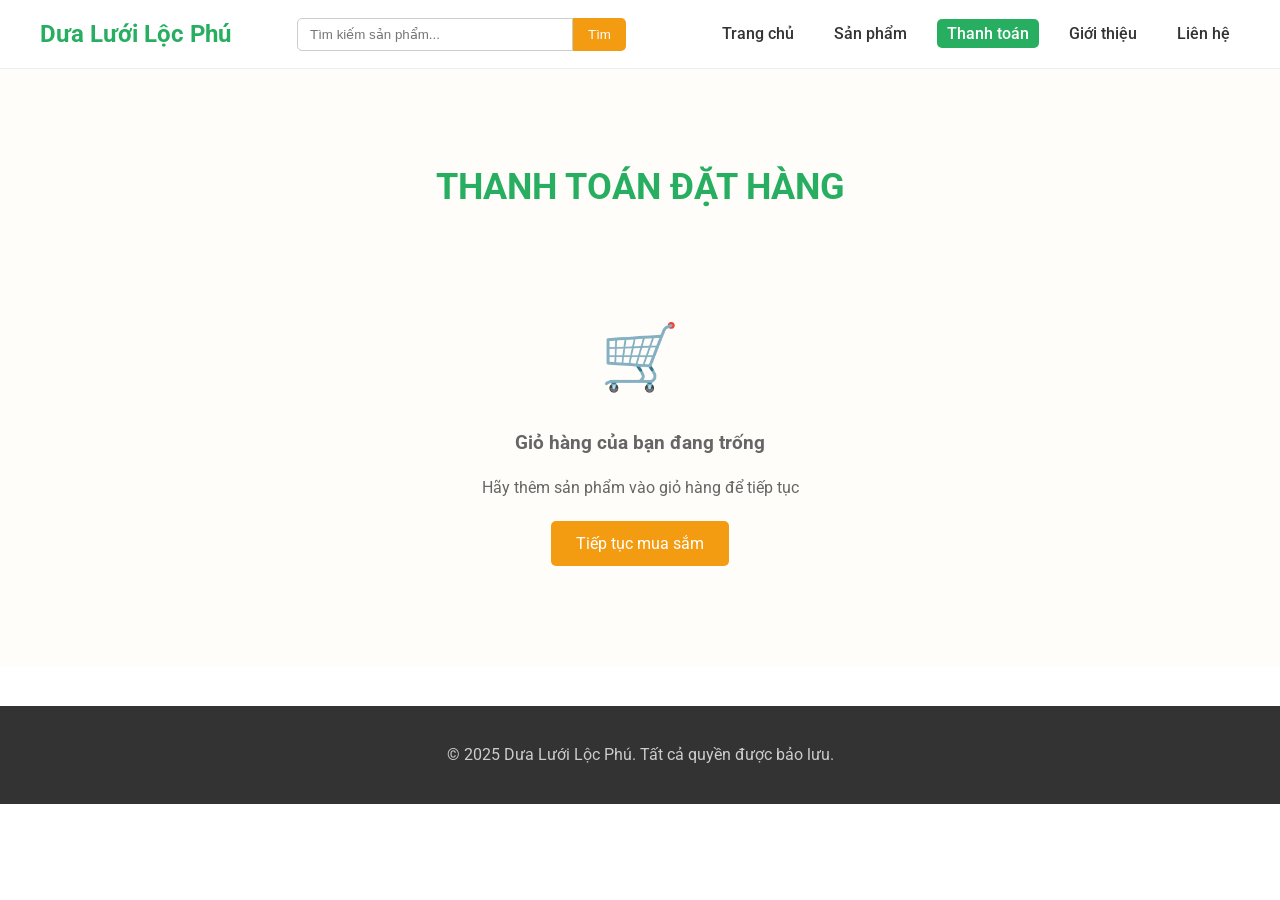
<file: thanh-toan.html>
<!DOCTYPE html>
<html lang="vi">
<head>
    <meta charset="UTF-8">
    <meta name="viewport" content="width=device-width, initial-scale=1.0">
    <title>Thanh Toán - Dưa Lưới Lộc Phú</title>
    <link rel="stylesheet" href="style.css">
    <link href="https://fonts.googleapis.com/css2?family=Roboto:wght@400;500;700&display=swap" rel="stylesheet">
    <style>
        .checkout-page {
            padding: 60px 0;
            background-color: var(--light-bg-color);
        }
        
        .page-header {
            text-align: center;
            margin-bottom: 50px;
        }
        
        .page-header h2 {
            font-size: 36px;
            color: var(--secondary-color);
            margin-bottom: 15px;
        }
        
        .checkout-container {
            display: grid;
            grid-template-columns: 1fr 400px;
            gap: 30px;
            max-width: 1200px;
            margin: 0 auto;
        }
        
        .checkout-form {
            background-color: #fff;
            padding: 30px;
            border-radius: 10px;
            box-shadow: var(--shadow);
        }
        
        .section-title {
            font-size: 22px;
            color: var(--primary-color);
            margin-bottom: 25px;
            padding-bottom: 15px;
            border-bottom: 2px solid var(--border-color);
        }
        
        .form-group {
            margin-bottom: 20px;
        }
        
        .form-group label {
            display: block;
            margin-bottom: 8px;
            font-weight: 500;
            color: #333;
            font-size: 15px;
        }
        
        .form-group label .required {
            color: #e74c3c;
        }
        
        .form-group input,
        .form-group textarea,
        .form-group select {
            width: 100%;
            padding: 12px 15px;
            border: 1px solid #ddd;
            border-radius: 5px;
            font-size: 15px;
            font-family: 'Roboto', sans-serif;
            transition: border-color 0.3s;
            box-sizing: border-box;
        }
        
        .form-group input:focus,
        .form-group textarea:focus,
        .form-group select:focus {
            outline: none;
            border-color: var(--primary-color);
        }
        
        .form-row {
            display: grid;
            grid-template-columns: 1fr 1fr;
            gap: 20px;
        }
        
        .payment-methods {
            margin: 20px 0;
        }
        
        .payment-option {
            border: 2px solid #ddd;
            border-radius: 8px;
            padding: 15px;
            margin-bottom: 15px;
            cursor: pointer;
            transition: all 0.3s;
            display: flex;
            align-items: center;
            gap: 15px;
        }
        
        .payment-option:hover {
            border-color: var(--primary-color);
            background-color: #fff9f0;
        }
        
        .payment-option.selected {
            border-color: var(--primary-color);
            background-color: #fff9f0;
            box-shadow: 0 0 0 3px rgba(243, 156, 18, 0.1);
        }
        
        .payment-option input[type="radio"] {
            width: 20px;
            height: 20px;
            cursor: pointer;
        }
        
        .payment-info {
            flex: 1;
        }
        
        .payment-info h4 {
            margin: 0 0 5px 0;
            color: #333;
            font-size: 16px;
        }
        
        .payment-info p {
            margin: 0;
            font-size: 13px;
            color: #666;
        }
        
        .payment-icon {
            font-size: 32px;
        }
        
        .qr-code-section {
            display: none;
            margin-top: 20px;
            padding: 20px;
            background-color: #f8f9fa;
            border-radius: 8px;
            text-align: center;
        }
        
        .qr-code-section.active {
            display: block;
        }
        
        .qr-code-section img {
            max-width: 250px;
            margin: 15px auto;
            border: 3px solid #fff;
            border-radius: 10px;
            box-shadow: var(--shadow);
        }
        
        .qr-info {
            margin-top: 15px;
            font-size: 14px;
            color: #666;
        }
        
        .qr-info strong {
            color: var(--primary-color);
            font-size: 16px;
        }
        
        .order-summary {
            background-color: #fff;
            padding: 30px;
            border-radius: 10px;
            box-shadow: var(--shadow);
            position: sticky;
            top: 20px;
            max-height: calc(100vh - 40px);
            overflow-y: auto;
        }
        
        .cart-items {
            max-height: 300px;
            overflow-y: auto;
            margin-bottom: 20px;
        }
        
        .order-code-box {
            display: flex;
            justify-content: space-between;
            align-items: center;
            background-color: #fff9f0;
            border: 1px dashed var(--primary-color);
            border-radius: 8px;
            padding: 10px 15px;
            margin-bottom: 20px;
            font-size: 14px;
            color: #666;
        }
        
        .order-code-box strong {
            color: var(--primary-color);
            font-size: 16px;
            letter-spacing: 1px;
        }
        
        .cart-item {
            display: flex;
            gap: 15px;
            padding: 15px 0;
            border-bottom: 1px solid var(--border-color);
        }
        
        .cart-item:first-child {
            padding-top: 0;
        }
        
        .cart-item:last-child {
            border-bottom: none;
        }
        
        .item-image {
            width: 80px;
            height: 80px;
            border-radius: 8px;
            object-fit: cover;
        }
        
        .item-details {
            flex: 1;
        }
        
        .item-name {
            font-size: 15px;
            font-weight: 500;
            color: #333;
            margin-bottom: 5px;
        }
        
        .item-quantity {
            font-size: 14px;
            color: #666;
            margin-bottom: 5px;
        }
        
        .item-price {
            font-size: 16px;
            font-weight: 600;
            color: var(--primary-color);
        }
        
        .item-remove {
            color: #e74c3c;
            cursor: pointer;
            font-size: 20px;
            padding: 5px;
        }
        
        .item-remove:hover {
            opacity: 0.7;
        }
        
        .summary-row {
            display: flex;
            justify-content: space-between;
            padding: 10px 0;
            font-size: 15px;
        }
        
        .summary-row.total {
            border-top: 2px solid var(--border-color);
            margin-top: 15px;
            padding-top: 15px;
            font-size: 18px;
            font-weight: 700;
            color: var(--secondary-color);
        }
        
        .coupon-section {
            margin: 20px 0;
        }
        
        .coupon-input {
            display: flex;
            gap: 10px;
        }
        
        .coupon-input input {
            flex: 1;
        }
        
        .coupon-btn {
            padding: 12px 20px;
            background-color: var(--secondary-color);
            color: white;
            border: none;
            border-radius: 5px;
            cursor: pointer;
            font-weight: 500;
            transition: background-color 0.3s;
        }
        
        .coupon-btn:hover {
            background-color: #229954;
        }
        
        .checkout-btn {
            width: 100%;
            padding: 15px;
            background-color: var(--primary-color);
            color: white;
            border: none;
            border-radius: 5px;
            font-size: 18px;
            font-weight: 600;
            cursor: pointer;
            transition: background-color 0.3s;
            margin-top: 20px;
        }
        
        .checkout-btn:hover {
            background-color: #e67e22;
        }
        
        .empty-cart {
            text-align: center;
            padding: 40px 20px;
        }
        
        .empty-cart-icon {
            font-size: 64px;
            margin-bottom: 20px;
        }
        
        .empty-cart h3 {
            color: #666;
            margin-bottom: 15px;
        }
        
        .empty-cart a {
            display: inline-block;
            padding: 10px 25px;
            background-color: var(--primary-color);
            color: white;
            text-decoration: none;
            border-radius: 5px;
            transition: background-color 0.3s;
        }
        
        .empty-cart a:hover {
            background-color: #e67e22;
        }
        
        @media (max-width: 1024px) {
            .checkout-container {
                grid-template-columns: 1fr;
            }
            
            .order-summary {
                position: static;
                max-height: none;
            }
        }
        
        @media (max-width: 768px) {
            .form-row {
                grid-template-columns: 1fr;
            }
        }
    </style>
</head>
<body>

    <header class="site-header">
        <div class="container">
            <div class="logo">
                <h1>Dưa Lưới Lộc Phú</h1>
            </div>
            <div class="search-bar">
                <input type="text" placeholder="Tìm kiếm sản phẩm...">
                <button type="submit">Tìm</button>
            </div>
            <nav class="main-nav">
                <ul>
                    <li><a href="index.php">Trang chủ</a></li>
                    <li><a href="san-pham.html">Sản phẩm</a></li>
                    <li><a href="thanh-toan.html" class="active">Thanh toán</a></li>
                    <li><a href="gioi-thieu.html">Giới thiệu</a></li>
                    <li><a href="lien-he.html">Liên hệ</a></li>
                </ul>
            </nav>
        </div>
    </header>

    <main>
        <section class="checkout-page">
            <div class="container">
                <div class="page-header">
                    <h2>THANH TOÁN ĐẶT HÀNG</h2>
                </div>

                <div class="checkout-container" id="checkoutContainer">
                    <div class="checkout-form">
                        <h3 class="section-title">Thông tin giao hàng</h3>
                        <form id="checkoutForm">
                            <div class="form-row">
                                <div class="form-group">
                                    <label>Họ và tên <span class="required">*</span></label>
                                    <input type="text" name="fullname" required placeholder="Nhập họ tên">
                                </div>
                                <div class="form-group">
                                    <label>Số điện thoại <span class="required">*</span></label>
                                    <input type="tel" name="phone" required placeholder="Nhập số điện thoại">
                                </div>
                            </div>

                            <div class="form-group">
                                <label>Email</label>
                                <input type="email" name="email" placeholder="Nhập email (không bắt buộc)">
                            </div>

                            <div class="form-group">
                                <label>Địa chỉ giao hàng <span class="required">*</span></label>
                                <input type="text" name="address" required placeholder="Số nhà, tên đường">
                            </div>

                            <div class="form-row">
                                <div class="form-group">
                                    <label>Tỉnh/Thành phố <span class="required">*</span></label>
                                    <select name="city" required>
                                        <option value="">Chọn Tỉnh/Thành phố</option>
                                        <option value="dongnai">Đồng Nai</option>
                                        <option value="hcm">TP. Hồ Chí Minh</option>
                                        <option value="binhduong">Bình Dương</option>
                                        <option value="baria">Bà Rịa - Vũng Tàu</option>
                                    </select>
                                </div>
                                <div class="form-group">
                                    <label>Quận/Huyện <span class="required">*</span></label>
                                    <select name="district" required>
                                        <option value="">Chọn Quận/Huyện</option>
                                    </select>
                                </div>
                            </div>

                            <div class="form-group">
                                <label>Ghi chú đơn hàng</label>
                                <textarea name="note" rows="3" placeholder="Ghi chú về đơn hàng (không bắt buộc)"></textarea>
                            </div>

                            <h3 class="section-title" style="margin-top: 40px;">Phương thức thanh toán</h3>
                            
                            <div class="payment-methods">
                                <label class="payment-option selected" data-method="cod">
                                    <input type="radio" name="payment" value="cod" checked>
                                    <span class="payment-icon">💵</span>
                                    <div class="payment-info">
                                        <h4>Thanh toán khi nhận hàng (COD)</h4>
                                        <p>Thanh toán bằng tiền mặt khi nhận hàng</p>
                                    </div>
                                </label>

                                <!-- TẠM TẮT: Chuyển khoản ngân hàng (chỉ giữ COD) -->
                                <!--
                                <label class="payment-option" data-method="bank">
                                    <input type="radio" name="payment" value="bank">
                                    <span class="payment-icon">🏦</span>
                                    <div class="payment-info">
                                        <h4>Chuyển khoản ngân hàng</h4>
                                        <p>Chuyển khoản qua ngân hàng hoặc ví điện tử</p>
                                    </div>
                                </label>
                                -->

                                <!-- TẠM TẮT: Quét mã QR (chỉ giữ COD) -->
                                <!--
                                <label class="payment-option" data-method="qr">
                                    <input type="radio" name="payment" value="qr">
                                    <span class="payment-icon">📱</span>
                                    <div class="payment-info">
                                        <h4>Quét mã QR</h4>
                                        <p>Thanh toán nhanh qua QR Code</p>
                                    </div>
                                </label>
                                -->
                            </div>

                            <!-- TẠM TẮT: QR Code Section -->
                            <!--
                            <div class="qr-code-section" id="qrSection">
                                <h4>Quét mã QR để thanh toán</h4>
                                <div id="qrCodeContainer">
                                    <img src="https://placehold.co/250x250/27ae60/white?text=QR+Code" alt="QR Code">
                                </div>
                                <div class="qr-info">
                                    <p><strong>Ngân hàng:</strong> Vietcombank</p>
                                    <p><strong>Số tài khoản:</strong> 0123456789</p>
                                    <p><strong>Chủ tài khoản:</strong> NÔNG TRẠI DƯA LƯỚI LỘC PHÚ</p>
                                    <p><strong>Số tiền:</strong> <span id="qrAmount">0đ</span></p>
                                    <p><strong>Nội dung:</strong> <span id="qrContent">DH[MÃ ĐƠN HÀNG]</span></p>
                                </div>
                            </div>
                            -->

                            <!-- TẠM TẮT: Bank Transfer Info -->
                            <!--
                            <div class="qr-code-section" id="bankSection">
                                <h4>Thông tin chuyển khoản</h4>
                                <div class="qr-info" style="text-align: left;">
                                    <p><strong>Ngân hàng:</strong> Vietcombank - Chi nhánh Đồng Nai</p>
                                    <p><strong>Số tài khoản:</strong> 0123456789</p>
                                    <p><strong>Chủ tài khoản:</strong> NÔNG TRẠI DƯA LƯỚI LỘC PHÚ</p>
                                    <p><strong>Số tiền:</strong> <span id="bankAmount">0đ</span></p>
                                    <p><strong>Nội dung chuyển khoản:</strong> <span id="bankContent" style="color: #e74c3c;">DH[MÃ ĐƠN HÀNG] - [TÊN KHÁCH HÀNG]</span></p>
                                    <p style="margin-top: 15px; font-style: italic; color: #666;">
                                        * Vui lòng chuyển khoản đúng nội dung để chúng tôi xác nhận đơn hàng nhanh nhất.
                                    </p>
                                </div>
                            </div>
                            -->
                        </form>
                    </div>

                    <div class="order-summary">
                        <h3 class="section-title">Đơn hàng của bạn</h3>
                        
                        <div class="order-code-box">
                            <span>Mã đơn hàng của bạn:</span>
                            <strong id="orderCodeDisplay">Đang tạo...</strong>
                        </div>
                        
                        <div class="cart-items" id="cartItems">
                            <!-- Cart items sẽ được load bằng JavaScript -->
                        </div>

                        <div class="coupon-section">
                            <div class="coupon-input">
                                <input type="text" placeholder="Nhập mã giảm giá" id="couponInput">
                                <button class="coupon-btn" onclick="applyCoupon()">Áp dụng</button>
                            </div>
                        </div>

                        <div class="summary-details">
                            <div class="summary-row">
                                <span>Tạm tính:</span>
                                <span id="subtotal">0đ</span>
                            </div>
                            <div class="summary-row">
                                <span>Phí vận chuyển:</span>
                                <span id="shipping">30.000đ</span>
                            </div>
                            <div class="summary-row" id="discountRow" style="display: none; color: #e74c3c;">
                                <span>Giảm giá:</span>
                                <span id="discount">-0đ</span>
                            </div>
                            <div class="summary-row total">
                                <span>Tổng cộng:</span>
                                <span id="total">0đ</span>
                            </div>
                        </div>

                        <button class="checkout-btn" onclick="completeOrder()">Hoàn tất đặt hàng</button>
                    </div>
                </div>
            </div>
        </section>
    </main>

    <footer class="site-footer">
        <div class="container">
            <p>&copy; 2025 Dưa Lưới Lộc Phú. Tất cả quyền được bảo lưu.</p>
        </div>
    </footer>

    <script>
        // Giỏ hàng mẫu (trong thực tế sẽ lấy từ localStorage hoặc session)
        let cart = JSON.parse(localStorage.getItem('cart')) || [];

        // Tự động tạo mã đơn hàng khi vào trang thanh toán
        let orderCode = '';
        function generateOrderCode() {
            const now = new Date();
            const pad = (n) => String(n).padStart(2, '0');
            const datePart = now.getFullYear() + pad(now.getMonth() + 1) + pad(now.getDate());
            const timePart = pad(now.getHours()) + pad(now.getMinutes()) + pad(now.getSeconds());
            orderCode = 'DH' + datePart + timePart + Math.floor(100 + Math.random() * 900);
            return orderCode;
        }

        // Load giỏ hàng
        function loadCart() {
            const cartItemsContainer = document.getElementById('cartItems');
            
            if (cart.length === 0) {
                document.getElementById('checkoutContainer').innerHTML = `
                    <div class="empty-cart" style="grid-column: 1 / -1;">
                        <div class="empty-cart-icon">🛒</div>
                        <h3>Giỏ hàng của bạn đang trống</h3>
                        <p style="color: #666; margin-bottom: 20px;">Hãy thêm sản phẩm vào giỏ hàng để tiếp tục</p>
                        <a href="san-pham.html">Tiếp tục mua sắm</a>
                    </div>
                `;
                return;
            }

            cartItemsContainer.innerHTML = cart.map((item, index) => `
                <div class="cart-item">
                    <img src="${escapeHtml(item.image)}" alt="${escapeHtml(item.name)}" class="item-image">
                    <div class="item-details">
                        <div class="item-name">${escapeHtml(item.name)}</div>
                        <div class="item-quantity">Số lượng: ${item.quantity}</div>
                        <div class="item-price">${formatPrice(item.price * item.quantity)}</div>
                    </div>
                    <span class="item-remove" onclick="removeItem(${index})">×</span>
                </div>
            `).join('');

            calculateTotal();
        }

        // Xóa sản phẩm
        function removeItem(index) {
            cart.splice(index, 1);
            localStorage.setItem('cart', JSON.stringify(cart));
            loadCart();
        }

        // Tính tổng
        function calculateTotal() {
            const subtotal = cart.reduce((sum, item) => sum + (item.price * item.quantity), 0);
            const shipping = 30000;
            const discount = parseInt(document.getElementById('discount').textContent.replace(/[^\d]/g, '')) || 0;
            const total = subtotal + shipping - discount;

            document.getElementById('subtotal').textContent = formatPrice(subtotal);
            document.getElementById('total').textContent = formatPrice(total);
            const qrAmt = document.getElementById('qrAmount');
            if (qrAmt) qrAmt.textContent = formatPrice(total);
            const bankAmt = document.getElementById('bankAmount');
            if (bankAmt) bankAmt.textContent = formatPrice(total);
        }

        // Format giá
        function formatPrice(price) {
            return new Intl.NumberFormat('vi-VN', { style: 'currency', currency: 'VND' }).format(price);
        }

        // Escape HTML để chống XSS khi render vào innerHTML
        function escapeHtml(str) {
            const div = document.createElement('div');
            div.appendChild(document.createTextNode(str));
            return div.innerHTML;
        }

        // Áp dụng mã giảm giá
        function applyCoupon() {
            const couponCode = document.getElementById('couponInput').value.trim();
            const discountRow = document.getElementById('discountRow');
            const discountElement = document.getElementById('discount');
            
            if (couponCode === 'GIAM10') {
                const subtotal = cart.reduce((sum, item) => sum + (item.price * item.quantity), 0);
                const discountAmount = subtotal * 0.1;
                discountElement.textContent = '-' + formatPrice(discountAmount);
                discountRow.style.display = 'flex';
                alert('Áp dụng mã giảm giá thành công! Giảm 10%');
            } else if (couponCode === 'GIAM50K') {
                discountElement.textContent = '-50.000đ';
                discountRow.style.display = 'flex';
                alert('Áp dụng mã giảm giá thành công! Giảm 50.000đ');
            } else if (couponCode) {
                alert('Mã giảm giá không hợp lệ!');
                discountRow.style.display = 'none';
            }
            
            calculateTotal();
        }

        // Xử lý chọn phương thức thanh toán
        document.querySelectorAll('.payment-option').forEach(option => {
            option.addEventListener('click', function() {
                document.querySelectorAll('.payment-option').forEach(opt => opt.classList.remove('selected'));
                this.classList.add('selected');
                this.querySelector('input[type="radio"]').checked = true;
                
                const method = this.getAttribute('data-method');
                const qrSec = document.getElementById('qrSection');
                if (qrSec) qrSec.classList.remove('active');
                const bankSec = document.getElementById('bankSection');
                if (bankSec) bankSec.classList.remove('active');
                
                if (method === 'qr' && qrSec) {
                    qrSec.classList.add('active');
                } else if (method === 'bank' && bankSec) {
                    bankSec.classList.add('active');
                }
            });
        });

        // Hoàn tất đặt hàng
        function completeOrder() {
            const form = document.getElementById('checkoutForm');
            
            if (!form.checkValidity()) {
                form.reportValidity();
                return;
            }

            if (cart.length === 0) {
                alert('Giỏ hàng trống!');
                return;
            }

            // Dùng lại mã đã tạo khi vào trang, tránh đổi mã giữa chừng
            if (!orderCode) {
                orderCode = generateOrderCode();
            }
            const paymentMethod = document.querySelector('input[name="payment"]:checked').value;
            const coupon = document.getElementById('couponInput').value.trim();

            // Khóa nút để tránh bấm đúp
            const btn = document.querySelector('.checkout-btn');
            btn.disabled = true;
            btn.textContent = 'Đang xử lý...';

            const payload = {
                orderCode: orderCode,
                customer: {
                    fullname: form.fullname.value.trim(),
                    phone: form.phone.value.trim(),
                    email: form.email.value.trim(),
                    address: form.address.value.trim(),
                    city: form.city.value,
                    district: form.district.value,
                    note: form.note.value.trim()
                },
                items: cart,
                coupon: coupon,
                paymentMethod: paymentMethod,
                subtotal: cart.reduce((sum, item) => sum + (item.price * item.quantity), 0)
            };

            fetch('api/order.php', {
                method: 'POST',
                headers: { 'Content-Type': 'application/json' },
                body: JSON.stringify(payload)
            })
            .then(response => response.json())
            .then(data => {
                if (data.success) {
                    let message = `Đặt hàng thành công!\n\nMã đơn hàng: ${data.orderCode}\nTổng tiền: ${formatPrice(data.total)}\n`;

                    if (paymentMethod === 'cod') {
                        message += '\nPhương thức: Thanh toán khi nhận hàng\n\nChúng tôi sẽ liên hệ với bạn trong thời gian sớm nhất!';
                    } else if (paymentMethod === 'bank') {
                        message += '\nPhương thức: Chuyển khoản ngân hàng\n\nVui lòng chuyển khoản theo thông tin bên trên với nội dung: ' + data.orderCode;
                    } else if (paymentMethod === 'qr') {
                        message += '\nPhương thức: Quét mã QR\n\nVui lòng quét mã QR để hoàn tất thanh toán với nội dung: ' + data.orderCode;
                    }

                    alert(message);

                    // Xóa giỏ hàng sau khi đặt hàng thành công
                    if (paymentMethod === 'cod' || confirm('Bạn đã hoàn tất thanh toán chưa?')) {
                        localStorage.removeItem('cart');
                        window.location.href = 'index.php';
                    }
                } else {
                    alert('Đặt hàng thất bại: ' + (data.error || 'Vui lòng thử lại.'));
                    btn.disabled = false;
                    btn.textContent = 'Hoàn tất đặt hàng';
                }
            })
            .catch(() => {
                alert('Không thể kết nối đến máy chủ. Vui lòng thử lại.');
                btn.disabled = false;
                btn.textContent = 'Hoàn tất đặt hàng';
            });
        }

        // Load giỏ hàng và tạo mã đơn hàng khi trang được tải
        window.addEventListener('DOMContentLoaded', function () {
            loadCart();
            generateOrderCode();
            document.getElementById('orderCodeDisplay').textContent = orderCode;
            const qrContent = document.getElementById('qrContent');
            if (qrContent) qrContent.textContent = orderCode;
            const bankContent = document.getElementById('bankContent');
            if (bankContent) bankContent.textContent = orderCode + ' - [TÊN KHÁCH HÀNG]';

            // Lấy tên khách hàng từ ô "Họ và tên" để điền vào nội dung chuyển khoản
            const fullnameInput = document.querySelector('input[name="fullname"]');
            fullnameInput.addEventListener('input', function () {
                const name = this.value.trim();
                if (bankContent) {
                    bankContent.textContent = name
                        ? orderCode + ' - ' + name
                        : orderCode + ' - [TÊN KHÁCH HÀNG]';
                }
            });

            // Map quận/huyện theo Tỉnh/Thành phố
            const cityDistrictMap = {
                'dongnai': [
                    { value: 'xuanloc', text: 'Xuân Lộc' },
                    { value: 'bienhoa', text: 'Biên Hòa' },
                    { value: 'longthanh', text: 'Long Thành' }
                ],
                'hcm': [
                    { value: 'quan1', text: 'Quận 1' },
                    { value: 'quan7', text: 'Quận 7' },
                    { value: 'thuduc', text: 'Thủ Đức' }
                ],
                'binhduong': [
                    { value: 'thuduc', text: 'Thủ Dầu Một' },
                    { value: 'diAn', text: 'Dĩ An' },
                    { value: 'benCat', text: 'Bến Cát' }
                ],
                'baria': [
                    { value: 'vungtau', text: 'Vũng Tàu' },
                    { value: 'baria', text: 'Bà Rịa' },
                    { value: 'longdien', text: 'Long Điền' }
                ]
            };

            const citySelect = document.querySelector('select[name="city"]');
            const districtSelect = document.querySelector('select[name="district"]');
            const districtPlaceholder = districtSelect.innerHTML;

            citySelect.addEventListener('change', function () {
                const city = this.value;
                const districts = cityDistrictMap[city] || [];
                districtSelect.innerHTML = '<option value="">Chọn Quận/Huyện</option>';
                districts.forEach(function (d) {
                    const opt = document.createElement('option');
                    opt.value = d.value;
                    opt.textContent = d.text;
                    districtSelect.appendChild(opt);
                });
            });
        });
    </script>

</body>
</html>
</file>
<file: style.css>
/* === CÀI ĐẶT CHUNG === */
:root {
    --primary-color: #f39c12;  /* Màu cam của dưa lưới */
    --secondary-color: #27ae60; /* Màu xanh lá */
    --text-color: #333;
    --light-bg-color: #fefdfa;
    --border-color: #eee;
    --shadow: 0 4px 15px rgba(0, 0, 0, 0.08);
}

body {
    font-family: 'Roboto', sans-serif;
    margin: 0;
    padding: 0;
    background-color: #fff;
    color: var(--text-color);
    line-height: 1.6;
}

.container {
    max-width: 1200px;
    margin: 0 auto;
    padding: 0 15px;
}

/* === HEADER === */
.site-header {
    background-color: #fff;
    border-bottom: 1px solid var(--border-color);
    padding: 15px 0;
}

.site-header .container {
    display: flex;
    justify-content: space-between;
    align-items: center;
}

.logo h1 {
    margin: 0;
    color: var(--secondary-color);
    font-size: 24px;
}

.search-bar {
    display: flex;
}

.search-bar input {
    border: 1px solid #ccc;
    padding: 8px 12px;
    border-radius: 5px 0 0 5px;
    width: 250px;
}

.search-bar button {
    border: none;
    background-color: var(--primary-color);
    color: white;
    padding: 8px 15px;
    cursor: pointer;
    border-radius: 0 5px 5px 0;
    transition: background-color 0.3s;
}

.search-bar button:hover {
    background-color: #e67e22;
}

.main-nav ul {
    margin: 0;
    padding: 0;
    list-style: none;
    display: flex;
}

.main-nav li {
    margin-left: 20px;
}

.main-nav a {
    text-decoration: none;
    color: var(--text-color);
    font-weight: 500;
    padding: 5px 10px;
    border-radius: 5px;
    transition: all 0.3s;
}

.main-nav a.active,
.main-nav a:hover {
    background-color: var(--secondary-color);
    color: #fff;
}

/* === HERO BANNER === */
.hero-banner {
    background-image: url('anh-vuon.jpeg');
    background-size: cover;
    background-position: center;
    color: white;
    padding: 100px 0;
    text-align: left;
    text-shadow: 2px 2px 4px rgba(0, 0, 0, 0.5);
}

.hero-banner h2 {
    font-size: 48px;
    margin-bottom: 10px;
}

.hero-banner p {
    font-size: 20px;
    margin-bottom: 25px;
}

.btn-primary {
    background-color: var(--primary-color);
    color: white;
    padding: 12px 25px;
    text-decoration: none;
    font-weight: 700;
    border-radius: 5px;
    transition: background-color 0.3s;
}

.btn-primary:hover {
    background-color: #e67e22;
}

/* === FEATURES (3 Ô NỔI BẬT) === */
.features {
    padding: 40px 0;
    background-color: #fff;
}

.features .container {
    display: flex;
    justify-content: space-between;
    gap: 20px;
}

.feature-box {
    flex-basis: 32%;
    border-radius: 8px;
    overflow: hidden;
    box-shadow: var(--shadow);
    text-align: center;
    position: relative;
}

.feature-box img {
    width: 100%;
    display: block;
}

.feature-box h3 {
    position: absolute;
    bottom: 10px;
    left: 50%;
    transform: translateX(-50%);
    color: white;
    background-color: rgba(0, 0, 0, 0.5);
    padding: 5px 15px;
    border-radius: 5px;
    margin: 0;
}

/* === PRODUCTS SECTION === */
.products-section {
    padding: 50px 0;
    background-color: var(--light-bg-color);
}

.products-section h2 {
    text-align: center;
    font-size: 32px;
    color: var(--secondary-color);
    margin-bottom: 10px;
}

.products-section p {
    text-align: center;
    font-size: 16px;
    color: #777;
    margin-bottom: 40px;
}

.product-grid {
    display: grid;
    grid-template-columns: repeat(4, 1fr);
    gap: 30px;
}

.product-card {
    background-color: #fff;
    border: 1px solid var(--border-color);
    border-radius: 8px;
    overflow: hidden;
    box-shadow: var(--shadow);
    transition: transform 0.3s, box-shadow 0.3s;
    display: flex;
    flex-direction: column;
    padding: 15px;
    text-align: center;
}

.product-card:hover {
    transform: translateY(-5px);
    box-shadow: 0 8px 20px rgba(0, 0, 0, 0.12);
}

.product-image {
    position: relative;
    margin-bottom: 15px;
}

.product-image img {
    max-width: 100%;
    height: auto;
    border-radius: 5px;
}

.discount-badge {
    position: absolute;
    top: 10px;
    left: 10px;
    background-color: #e74c3c;
    color: white;
    padding: 3px 8px;
    font-size: 12px;
    font-weight: 700;
    border-radius: 5px;
}

.product-name {
    font-size: 18px;
    font-weight: 500;
    margin: 0 0 10px 0;
    color: var(--text-color);
    flex-grow: 1; /* Đẩy giá và nút xuống dưới */
}

.product-price {
    margin-bottom: 15px;
}

.old-price {
    text-decoration: line-through;
    color: #999;
    font-size: 14px;
    margin-right: 5px;
}

.new-price {
    font-size: 18px;
    font-weight: 700;
    color: #e74c3c;
}

.btn-buy {
    display: block;
    background-color: var(--primary-color);
    color: white;
    text-decoration: none;
    padding: 10px 15px;
    border-radius: 5px;
    font-weight: 500;
    transition: background-color 0.3s;
}

.btn-buy:hover {
    background-color: #e67e22;
}

/* === FOOTER === */
.site-footer {
    background-color: #333;
    color: #ccc;
    text-align: center;
    padding: 20px 0;
    margin-top: 40px;
}

/* === RESPONSIVE (Cho điện thoại) === */
@media (max-width: 768px) {
    .site-header .container {
        flex-direction: column;
        gap: 15px;
    }

    .main-nav ul {
        flex-wrap: wrap;
        justify-content: center;
    }

    .features .container {
        flex-direction: column;
    }

    .product-grid {
        grid-template-columns: repeat(2, 1fr);
        gap: 20px;
    }
}

@media (max-width: 480px) {
    .product-grid {
        grid-template-columns: 1fr;
    }

    .hero-banner h2 {
        font-size: 32px;
    }
}
</file>
